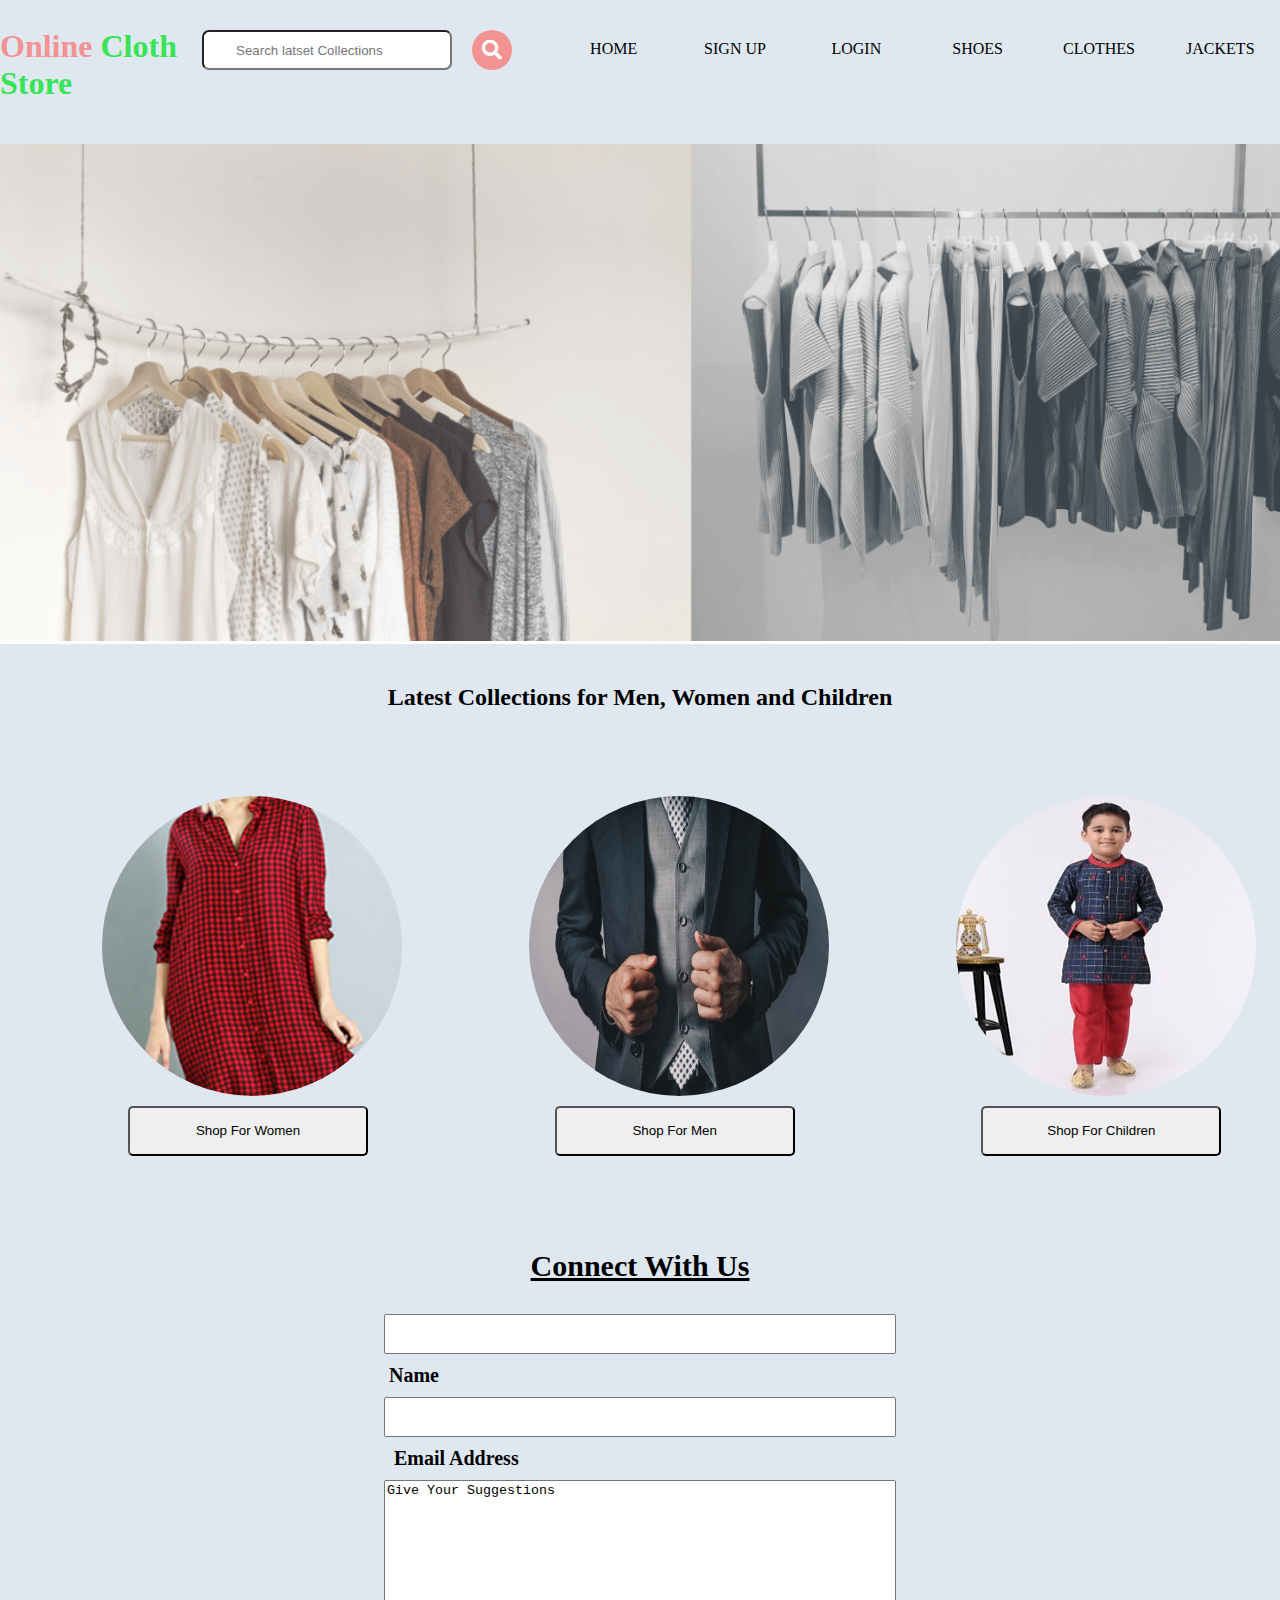
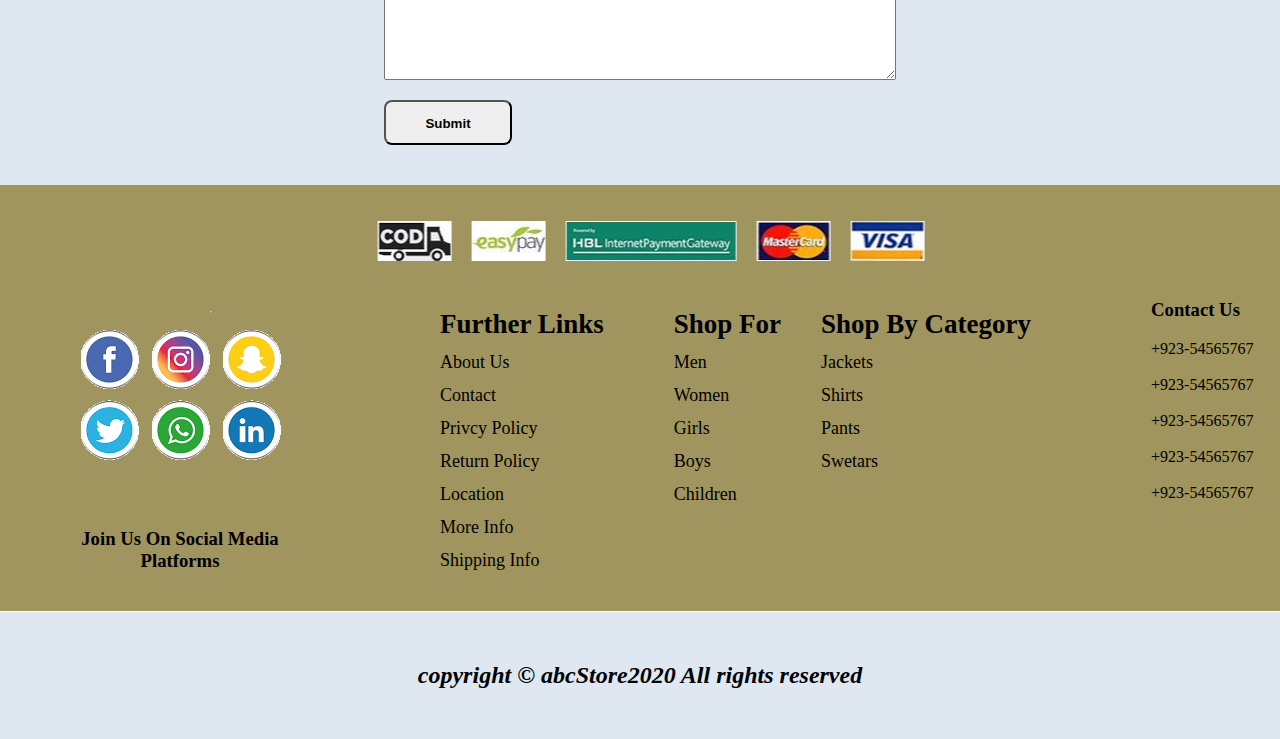
<file: index.html>
<!DOCTYPE html>
<html lang="en">

<head>
	<meta charset="UTF-8" />
	<meta name="viewport" content="width=device-width, initial-scale=1.0" />
	<title>Home</title>
	<link rel="stylesheet" href="./fontAwesome/css/all.css" />
	<link rel="stylesheet" type="text/css" href="home.css" />
</head>

<body>
	<header>
		<nav id="mainNav">
			<h1><span>Online </span>Cloth Store</h1>
			<div>
				<input type="text" placeholder="Search latset Collections" />
				<i class="fas fa-search"></i>
			</div>
			<ul>
				<li><a href="home.html" target="_self">HOME</a></li>
				<li><a href="signup.html" target="_blank">SIGN UP</a></li>
				<li><a href="login.html" target="_blank">LOGIN</a></li>
				<li><a href="#">SHOES</a></li>
				<li><a href="register.html" target="_blank">CLOTHES</a></li>
				<li><a href="#">JACKETS</a></li>
			</ul>
		</nav>
		<section id="bannerImages">
			<div>

			</div>
		</section>
	</header>

	<main>
		<section>
			<h2>Latest Collections for Men, Women and Children</h2>
			<div class="cont">
				<div class="items">
					<img src="images/women/category_3.png" alt="Women Clothes" />
					<a href="women.html"> <button>Shop For Women</button></a>
				</div>
				<div class="items">
					<img src="images/men/formen4.jpg" alt="Men Clothes" />
					<a href="men.html"><button>Shop For Men</button></a>
				</div>
				<div class="items">
					<img src="images/children/a3.jpg" alt="Children Clothes" />
					<a href="children.html"><button>Shop For Children</button></a>
				</div>
			</div>
		</section>

		<section>
			<div id="register">
				<h2>Connect With Us</h2>
				<div>
					<input type="text" name="Email" class="email"> &nbsp;Name
				</div>
				<div>
					<input type="text" name="Email" class="email"> &nbsp; Email Address
				</div>
				<div>
					<textarea name="suggest" id="suggestion">Give Your Suggestions</textarea>
				</div>
				<button type="submit" id="sub">Submit</button>
			</div>
		</section>
	</main>

	<footer>
		<section>
			<div class="payImages">
				<ul>
					<li><img src="images/pay-cod.jpg" /></li>
					<li><img src="images/pay-ez.jpg" /></li>
					<li><img src="images/pay-hbl.jpg" /></li>
					<li><img src="images/pay-mc.jpg" /></li>
					<li><img src="images/pay-visa.jpg" /></li>
				</ul>
			</div>
		</section>
		<div class="img">
			<a href="https://www.facebook.com/amjadkayani.kayani.7" target="_blank">
				<img src="images/logo.png" />
			</a>
			<h3>Join Us On Social Media Platforms</h3>
		</div>

		<div class="aboutcontainer">
			<div class="about" id="about1">
				<ul>
					<li>
						<h2 style="margin: 0">Further Links</h2>
					</li>
					<li><a href="about.html">About Us</a></li>
					<li>Contact</li>
					<li>Privcy Policy</li>
					<li>Return Policy</li>
					<li>Location</li>
					<li>More Info</li>
					<li>Shipping Info</li>
				</ul>
			</div>

			<div class="about" id="about2">
				<ul>
					<li>
						<h2 style="margin: 0">Shop For</h2>
					</li>
					<li><a href="men.html" target="_blank">Men</a></li>
					<li><a href="women.html" target="_blank"> Women</a></li>
					<li><a href="#">Girls</a></li>
					<li><a href="#">Boys</a></li>
					<li><a href="children.html" target="_blank"> Children</a></li>
				</ul>
			</div>

			<div class="about" id="about3">
				<ul>
					<li>
						<h2 style="margin: 0">Shop By Category</h2>
					</li>
					<li><a href="#">Jackets</a></li>
					<li><a href="#">Shirts</a></li>
					<li><a href="#">Pants</a></li>
					<li><a href="#">Swetars</a></li>
				</ul>
			</div>
		</div>
		<div class="contact">
			<ul>
				<li>
					<h3>Contact Us</h3>
				</li>
				<li> +923-54565767</li>
				<br>
				<li> +923-54565767</li>
				<br>
				<li> +923-54565767</li>
				<br>
				<li> +923-54565767</li>
				<br>
				<li> +923-54565767</li>
			</ul>
		</div>
	</footer>
	<section>
		<div class="end">
			<h2>copyright&nbsp;&copy&nbsp;abcStore2020 All rights reserved</h2>
		</div>
	</section>
	<script src="./app.js"></script>
	<script>
		const images = ["./backgrounds/banner2.png", "./backgrounds/childr.png", "./backgrounds/banner1.png"];

		const bannerArea = document.getElementById('bannerImages');
		var counter = 0;


		setInterval(() => {
			bannerArea.style.background = `url('${images[counter]}')`;
			bannerArea.style.backgroundSize = 'cover';

			if (counter < images.length - 1) {
				counter++;
			} else {
				counter = 0;
			}
		}, 6000);
	</script>
</body>

</html>
</file>
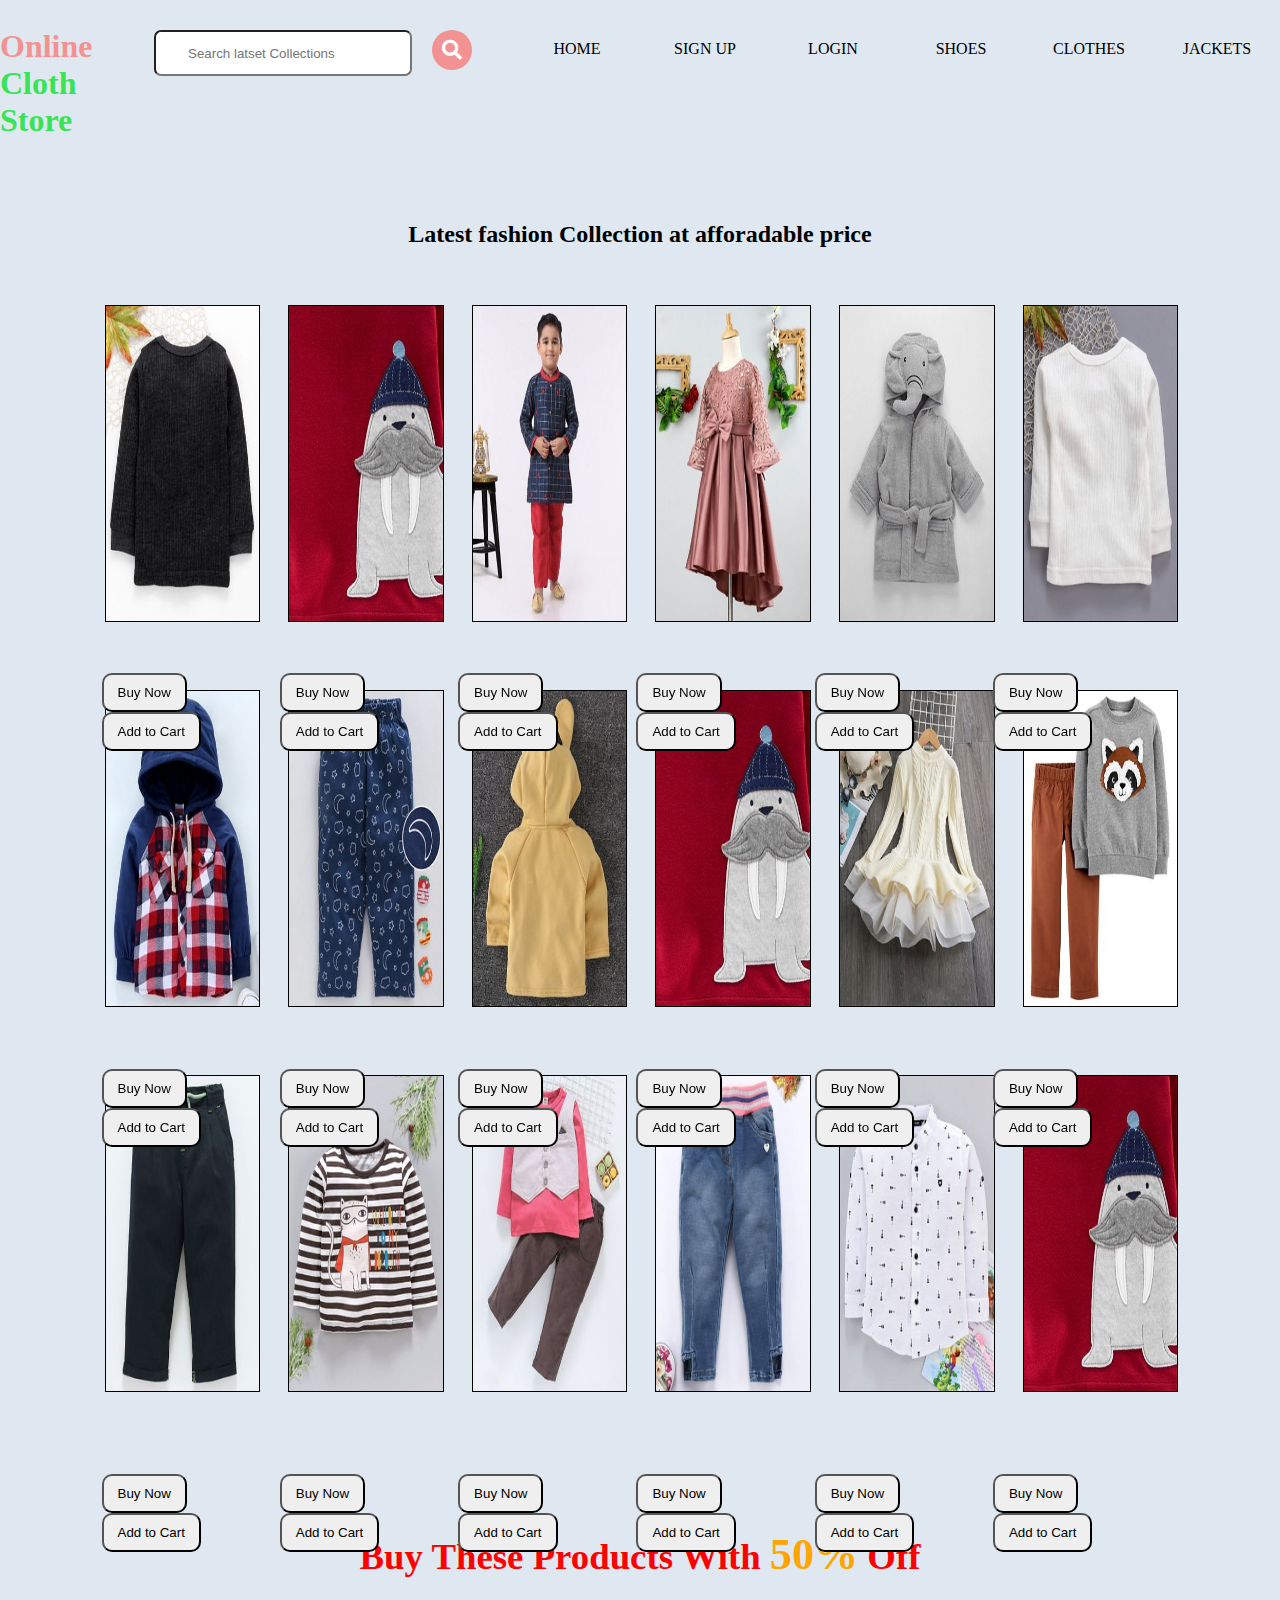
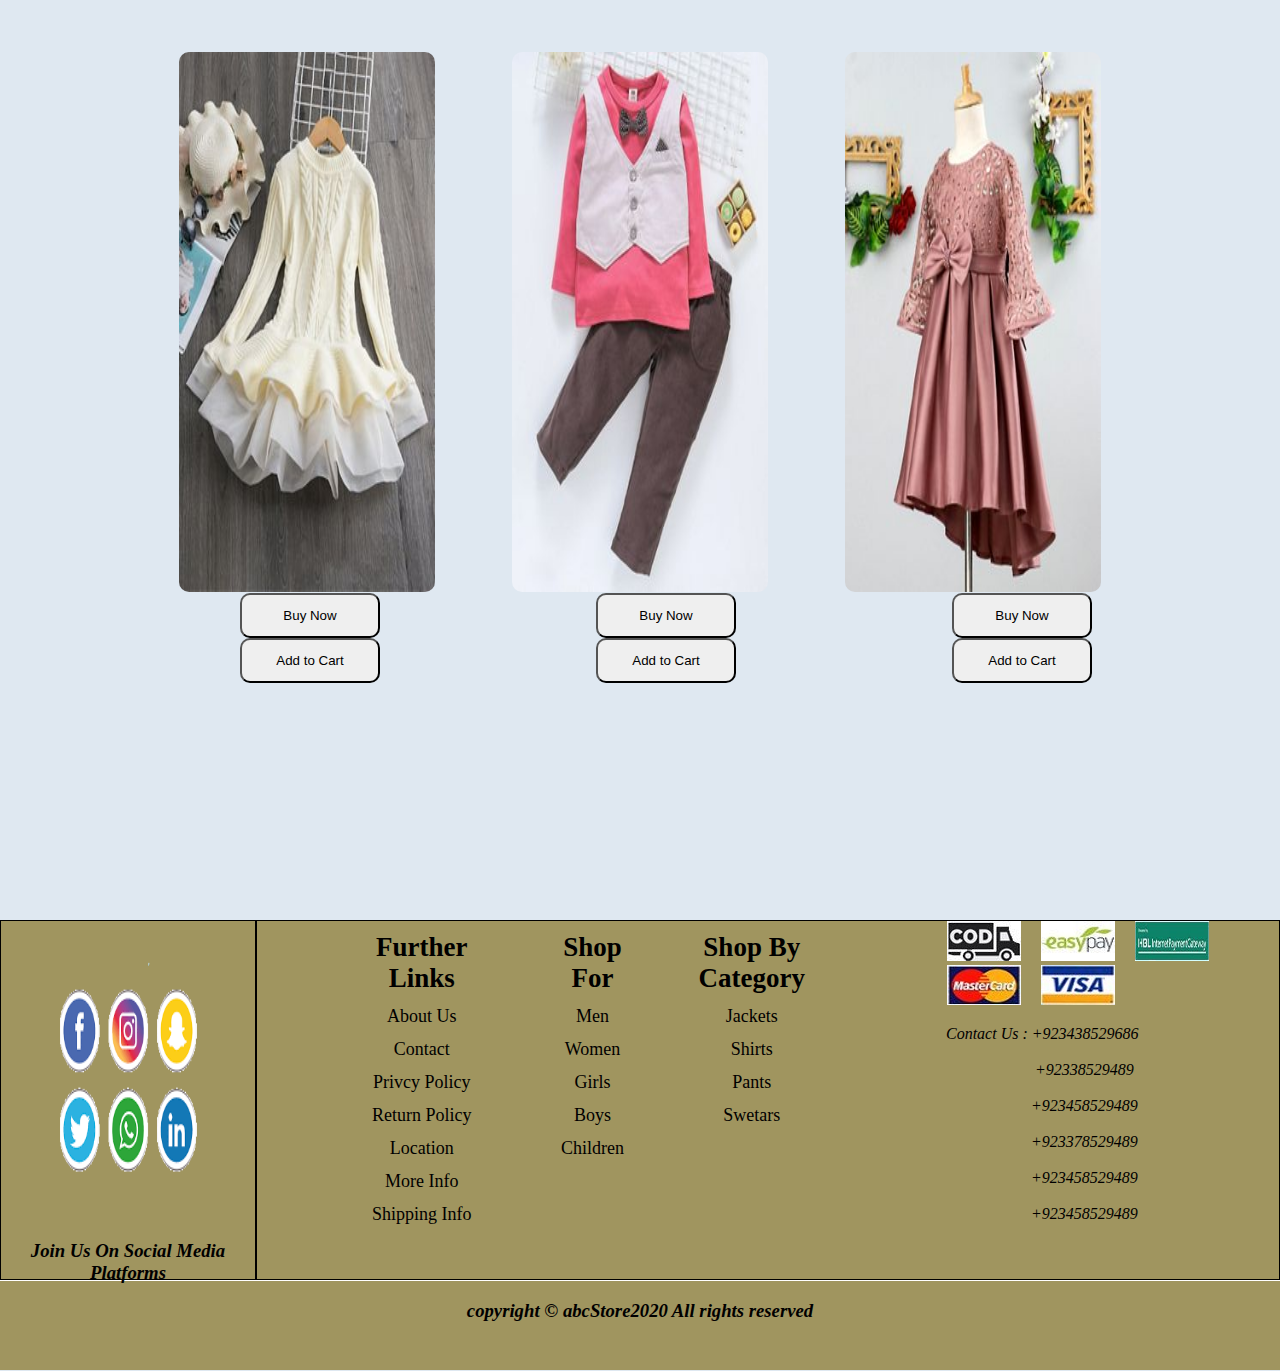
<file: children.html>
<!DOCTYPE html>
<html>

<head>
    <meta charset="UTF-8" />
	<meta name="viewport" content="width=device-width, initial-scale=1.0" />
    <title>Children</title>
    <link rel="stylesheet" href="./fontAwesome/css/all.css" />
    <link rel="stylesheet" type="text/css" href="flip.css" />
</head>

<body>
    <header>
        <nav id="mainNav">
            <h1><span>Online </span>Cloth Store</h1>
            <div>
                <input type="text" placeholder="Search latset Collections" />
                <i class="fas fa-search"></i>
            </div>
            <ul>
                <li><a href="index.html" target="_self">HOME</a></li>
                <li><a href="signup.html" target="_blank">SIGN UP</a></li>
                <li><a href="login.html" target="_blank">LOGIN</a></li>
                <li><a href="#">SHOES</a></li>
                <li><a href="register.html" target="_blank">CLOTHES</a></li>
                <li><a href="#">JACKETS</a></li>
            </ul>
        </nav>
    </header>
    <section id="txt">
        <h2>Latest fashion Collection at afforadable price</h2>
    </section>
    <main>
        <div class="container">
            <div class="image">
                <img src="images/children/a1.jpg" />
            </div>
            <div class="text">
                <center>
                    <h3>
                        Image 1
                    </h3>
                    <p> Lorem ipsum dolor sit amet, consectetur adipisicing elit, sed do eiusmod
                        tempor incididunt ut labore et dolore magna aliqua.</p>
                    <h3>(Pricing and Other Details)</h3>
                </center>
            </div>
        </div>
        <div class="container">
            <div class="image">
                <img src="images/children/a2.jpg" />
            </div>
            <div class="text">
                <center>
                    <h3>
                        Image 2
                    </h3>
                    <p> Lorem ipsum dolor sit amet, consectetur adipisicing elit, sed do eiusmod
                        tempor incididunt ut labore et dolore magna aliqua.</p>
                    <h3>(Pricing and Other Details)</h3>
                </center>
            </div>
        </div>
        <div class="container">
            <div class="image">
                <img src="images/children/a3.jpg" />
            </div>
            <div class="text">
                <center>
                    <h3>
                        Image 3
                    </h3>
                    <p> Lorem ipsum dolor sit amet, consectetur adipisicing elit, sed do eiusmod
                        tempor incididunt ut labore et dolore magna aliqua.</p>
                    <h3>(Pricing and Other Details)</h3>
                </center>
            </div>
        </div>
        <div class="container">
            <div class="image">
                <img src="images/children/a4.jpg" />
            </div>
            <div class="text">
                <center>
                    <h3>
                        Image 4
                    </h3>
                    <p> Lorem ipsum dolor sit amet, consectetur adipisicing elit, sed do eiusmod
                        tempor incididunt ut labore et dolore magna aliqua.</p>
                    <h3>(Pricing and Other Details)</h3>
                </center>
            </div>
        </div>
        <div class="container">
            <div class="image">
                <img src="images/children/a5.jpg" />
            </div>
            <div class="text">
                <center>
                    <h3>
                        Image 5
                    </h3>
                    <p> Lorem ipsum dolor sit amet, consectetur adipisicing elit, sed do eiusmod
                        tempor incididunt ut labore et dolore magna aliqua.</p>
                    <h3>(Pricing and Other Details)</h3>
                </center>
            </div>
        </div>
        <div class="container">
            <div class="image">
                <img src="images/children/a6.jpg" />
            </div>
            <div class="text">
                <center>
                    <h3>
                        Image 6
                    </h3>
                    <p> Lorem ipsum dolor sit amet, consectetur adipisicing elit, sed do eiusmod
                        tempor incididunt ut labore et dolore magna aliqua.</p>
                    <h3>(Pricing and Other Details)</h3>
                </center>
            </div>
        </div>
        <br>
        <div class="container">
            <div class="image">
                <img src="images/children/a7.jpg" />
            </div>
            <div class="text">
                <center>
                    <h3>
                        Image 7
                    </h3>
                    <p> Lorem ipsum dolor sit amet, consectetur adipisicing elit, sed do eiusmod
                        tempor incididunt ut labore et dolore magna aliqua.</p>
                    <h3>(Pricing and Other Details)</h3>
                </center>
            </div>
        </div>
        <div class="container">
            <div class="image">
                <img src="images/children/a8.jpg" />
            </div>
            <div class="text">
                <center>
                    <h3>
                        Image 8
                    </h3>
                    <p> Lorem ipsum dolor sit amet, consectetur adipisicing elit, sed do eiusmod
                        tempor incididunt ut labore et dolore magna aliqua.</p>
                    <h3>(Pricing and Other Details)</h3>
                </center>
            </div>
        </div>
        <div class="container">
            <div class="image">
                <img src="images/children/a9.jpg" />
            </div>
            <div class="text">
                <center>
                    <h3>
                        Image 9
                    </h3>
                    <p> Lorem ipsum dolor sit amet, consectetur adipisicing elit, sed do eiusmod
                        tempor incididunt ut labore et dolore magna aliqua.</p>
                    <h3>(Pricing and Other Details)</h3>
                </center>
            </div>
        </div>
        <div class="container">
            <div class="image">
                <img src="images/children/a2.jpg" />
            </div>
            <div class="text">
                <center>
                    <h3>
                        Image 10
                    </h3>
                    <p> Lorem ipsum dolor sit amet, consectetur adipisicing elit, sed do eiusmod
                        tempor incididunt ut labore et dolore magna aliqua.</p>
                    <h3>(Pricing and Other Details)</h3>
                </center>
            </div>
        </div>
        <div class="container">
            <div class="image">
                <img src="images/children/b1.jpg" />
            </div>
            <div class="text">
                <center>
                    <h3>
                        Image 11
                    </h3>
                    <p> Lorem ipsum dolor sit amet, consectetur adipisicing elit, sed do eiusmod
                        tempor incididunt ut labore et dolore magna aliqua.</p>
                    <h3>(Pricing and Other Details)</h3>
                </center>
            </div>
        </div>
        <div class="container">
            <div class="image">
                <img src="images/children/b2.jpg" />
            </div>
            <div class="text">
                <center>
                    <h3>
                        Image 12
                    </h3>
                    <p> Lorem ipsum dolor sit amet, consectetur adipisicing elit, sed do eiusmod
                        tempor incididunt ut labore et dolore magna aliqua.</p>
                    <h3>(Pricing and Other Details)</h3>
                </center>
            </div>
        </div>
        <div class="container">
            <div class="image">
                <img src="images/children/b3.jpg" />
            </div>
            <div class="text">
                <center>
                    <h3>
                        Image 13
                    </h3>
                    <p> Lorem ipsum dolor sit amet, consectetur adipisicing elit, sed do eiusmod
                        tempor incididunt ut labore et dolore magna aliqua.</p>
                    <h3>(Pricing and Other Details)</h3>
                </center>
            </div>
        </div>
        <div class="container">
            <div class="image">
                <img src="images/children/b4.jpg" />
            </div>
            <div class="text">
                <center>
                    <h3>
                        Image 14
                    </h3>
                    <p> Lorem ipsum dolor sit amet, consectetur adipisicing elit, sed do eiusmod
                        tempor incididunt ut labore et dolore magna aliqua.</p>
                    <h3>(Pricing and Other Details)</h3>
                </center>
            </div>
        </div>
        <div class="container">
            <div class="image">
                <img src="images/children/b5.jpg" />
            </div>
            <div class="text">
                <center>
                    <h3>
                        Image 15
                    </h3>
                    <p> Lorem ipsum dolor sit amet, consectetur adipisicing elit, sed do eiusmod
                        tempor incididunt ut labore et dolore magna aliqua.</p>
                    <h3>(Pricing and Other Details)</h3>
                </center>
            </div>
        </div>
        <br>
        <div class="container">
            <div class="image">
                <img src="images/children/b6.jpg" />
            </div>
            <div class="text">
                <center>
                    <h3>
                        Image 16
                    </h3>
                    <p> Lorem ipsum dolor sit amet, consectetur adipisicing elit, sed do eiusmod
                        tempor incididunt ut labore et dolore magna aliqua.</p>
                    <h3>(Pricing and Other Details)</h3>
                </center>
            </div>
        </div>
        <div class="container">
            <div class="image">
                <img src="images/children/b7.jpg" />
            </div>
            <div class="text">
                <center>
                    <h3>
                        Image 17
                    </h3>
                    <p> Lorem ipsum dolor sit amet, consectetur adipisicing elit, sed do eiusmod
                        tempor incididunt ut labore et dolore magna aliqua.</p>
                    <h3>(Pricing and Other Details)</h3>
                </center>
            </div>
        </div>
        <div class="container">
            <div class="image">
                <img src="images/children/a2.jpg" />
            </div>
            <div class="text">
                <center>
                    <h3>
                        Image 18
                    </h3>
                    <p> Lorem ipsum dolor sit amet, consectetur adipisicing elit, sed do eiusmod
                        tempor incididunt ut labore et dolore magna aliqua.</p>
                    <h3>(Pricing and Other Details)</h3>
                </center>
            </div>
        </div>
    </main>
    <div class="btnContainer1">
        <div class="btn">
            <button class="buy">Buy Now</button>
            <button class="add">Add to Cart</button>
        </div>
        <div class="btn">
            <button class="buy">Buy Now</button>
            <button class="add">Add to Cart</button>
        </div>
        <div class="btn">
            <button class="buy">Buy Now</button>
            <button class="add">Add to Cart</button>
        </div>
        <div class="btn">
            <button class="buy">Buy Now</button>
            <button class="add">Add to Cart</button>
        </div>
        <div class="btn">
            <button class="buy">Buy Now</button>
            <button class="add">Add to Cart</button>
        </div>
        <div class="btn">
            <button class="buy">Buy Now</button>
            <button class="add">Add to Cart</button>
        </div>
    </div>
    <div class="btnContainer2">
        <div class="btn">
            <button class="buy">Buy Now</button>
            <button class="add">Add to Cart</button>
        </div>
        <div class="btn">
            <button class="buy">Buy Now</button>
            <button class="add">Add to Cart</button>
        </div>
        <div class="btn">
            <button class="buy">Buy Now</button>
            <button class="add">Add to Cart</button>
        </div>
        <div class="btn">
            <button class="buy">Buy Now</button>
            <button class="add">Add to Cart</button>
        </div>
        <div class="btn">
            <button class="buy">Buy Now</button>
            <button class="add">Add to Cart</button>
        </div>
        <div class="btn">
            <button class="buy">Buy Now</button>
            <button class="add">Add to Cart</button>
        </div>
    </div>
    <div class="btnContainer3">
        <div class="btn">
            <button class="buy">Buy Now</button>
            <button class="add">Add to Cart</button>
        </div>
        <div class="btn">
            <button class="buy">Buy Now</button>
            <button class="add">Add to Cart</button>
        </div>
        <div class="btn">
            <button class="buy">Buy Now</button>
            <button class="add">Add to Cart</button>
        </div>
        <div class="btn">
            <button class="buy">Buy Now</button>
            <button class="add">Add to Cart</button>
        </div>
        <div class="btn">
            <button class="buy">Buy Now</button>
            <button class="add">Add to Cart</button>
        </div>
        <div class="btn">
            <button class="buy">Buy Now</button>
            <button class="add">Add to Cart</button>
        </div>
    </div>
    <section id="sale">
        <div class="saletext">
            <center>
                <h1 style="color: red; font-size: 2.3em; ">Buy These Products With <span
                        style="font-size: 1.2em; color: orange;    ">50%</span> Off</h1>
            </center>
        </div>
        <div class="imgcontainer">
            <div class="content">
                <img src="images/children/b1.jpg" alt="">
                <h2>Old Price Rs</h2>
                <br>
                <h2>New Price Rs</h2>
            </div>
            <div class="content">
                <img src="images/children/b5.jpg" alt="">
                <h2>Old Price Rs</h2>
                <br>
                <h2>New Price Rs</h2>
            </div>
            <div class="content">
                <img src="images/children/a4.jpg" alt="">
                <h2>Old Price Rs</h2>
                <br>
                <h2>New Price Rs</h2>

            </div>

        </div>
        <div class="btnContainer4">
            <div class="btn">
                <button class="buy">Buy Now</button>
                <button class="add">Add to Cart</button>
            </div>
            <div class="btn">
                <button class="buy">Buy Now</button>
                <button class="add">Add to Cart</button>
            </div>
            <div class="btn">
                <button class="buy">Buy Now</button>
                <button class="add">Add to Cart</button>
            </div>
        </div>
    </section>
    <footer>
        <div class="bottom">
            <div class="part_a">
                <ul>
                    <li><img src="images/pay-cod.jpg"></li>
                    <li><img src="images/pay-ez.jpg"></li>
                    <li><img src="images/pay-hbl.jpg"></li>
                    <li><img src="images/pay-mc.jpg"></li>
                    <li><img src="images/pay-visa.jpg"></li>
                </ul>
                <ul>
                    <li>
                        <p style="margin-left: 19px">
                            Contact Us : +923438529686 <br> <br> &nbsp; &nbsp; &nbsp; &nbsp; &nbsp; &nbsp;
                            &nbsp; &nbsp; &nbsp; &nbsp; &nbsp;+92338529489
                            <br> <br> &nbsp; &nbsp; &nbsp; &nbsp; &nbsp; &nbsp;
                            &nbsp; &nbsp; &nbsp; &nbsp; &nbsp;+923458529489
                            <br> <br> &nbsp; &nbsp; &nbsp; &nbsp; &nbsp; &nbsp;
                            &nbsp; &nbsp; &nbsp; &nbsp; &nbsp;+923378529489
                            <br> <br> &nbsp; &nbsp; &nbsp; &nbsp; &nbsp; &nbsp;
                            &nbsp; &nbsp; &nbsp; &nbsp; &nbsp;+923458529489
                            <br> <br> &nbsp; &nbsp; &nbsp; &nbsp; &nbsp; &nbsp;
                            &nbsp; &nbsp; &nbsp; &nbsp; &nbsp;+923458529489
                        </p>
                    </li>
                </ul>
            </div>
            <div class="aboutcontainer">
                <div class="about" id="about1">
                    <ul>
                        <li>
                            <h2 style="margin: 0;">Further Links</h2>
                        </li>
                        <li>About Us</li>
                        <li>Contact</li>
                        <li>Privcy Policy</li>
                        <li>Return Policy</li>
                        <li>Location</li>
                        <li>More Info</li>
                        <li>Shipping Info</li>
                    </ul>
                </div>
                <div class="about" id="about2">
                    <ul>
                        <li>
                            <h2 style="margin: 0;">Shop For</h2>
                        </li>
                        <li><a href="men.html" target="_blank">Men</a></li>
                        <li> <a href="women.html" target="_blank">
                                Women</a></li>
                        <li><a href="#">Girls</a></li>
                        <li><a href="#">Boys</a></li>
                        <li><a href="children.html" target="_self"> Children</a></li>
                    </ul>
                </div>
                <div class="about" id="about3">
                    <ul>
                        <li>
                            <h2 style="margin: 0;">Shop By Category</h2>
                        </li>
                        <li><a href="#">Jackets</a></li>
                        <li><a href="#">Shirts</a></li>
                        <li><a href="#">Pants</a></li>
                        <li><a href="#">Swetars</a></li>
                    </ul>
                </div>
            </div>
            <div class="part_b">
                <a href="https://www.facebook.com/amjadkayani.kayani.7" target="_blank">
                    <img src="images/logo.png"></a>
                <h3>Join Us On Social Media Platforms</h3>
            </div>
            <div class="end">
                <h3>copyright&nbsp;&copy&nbsp;abcStore2020 All rights reserved</h3>
            </div>
        </div>
    </footer>
    <script src="./app.js"></script>

</body>

</html>
</file>
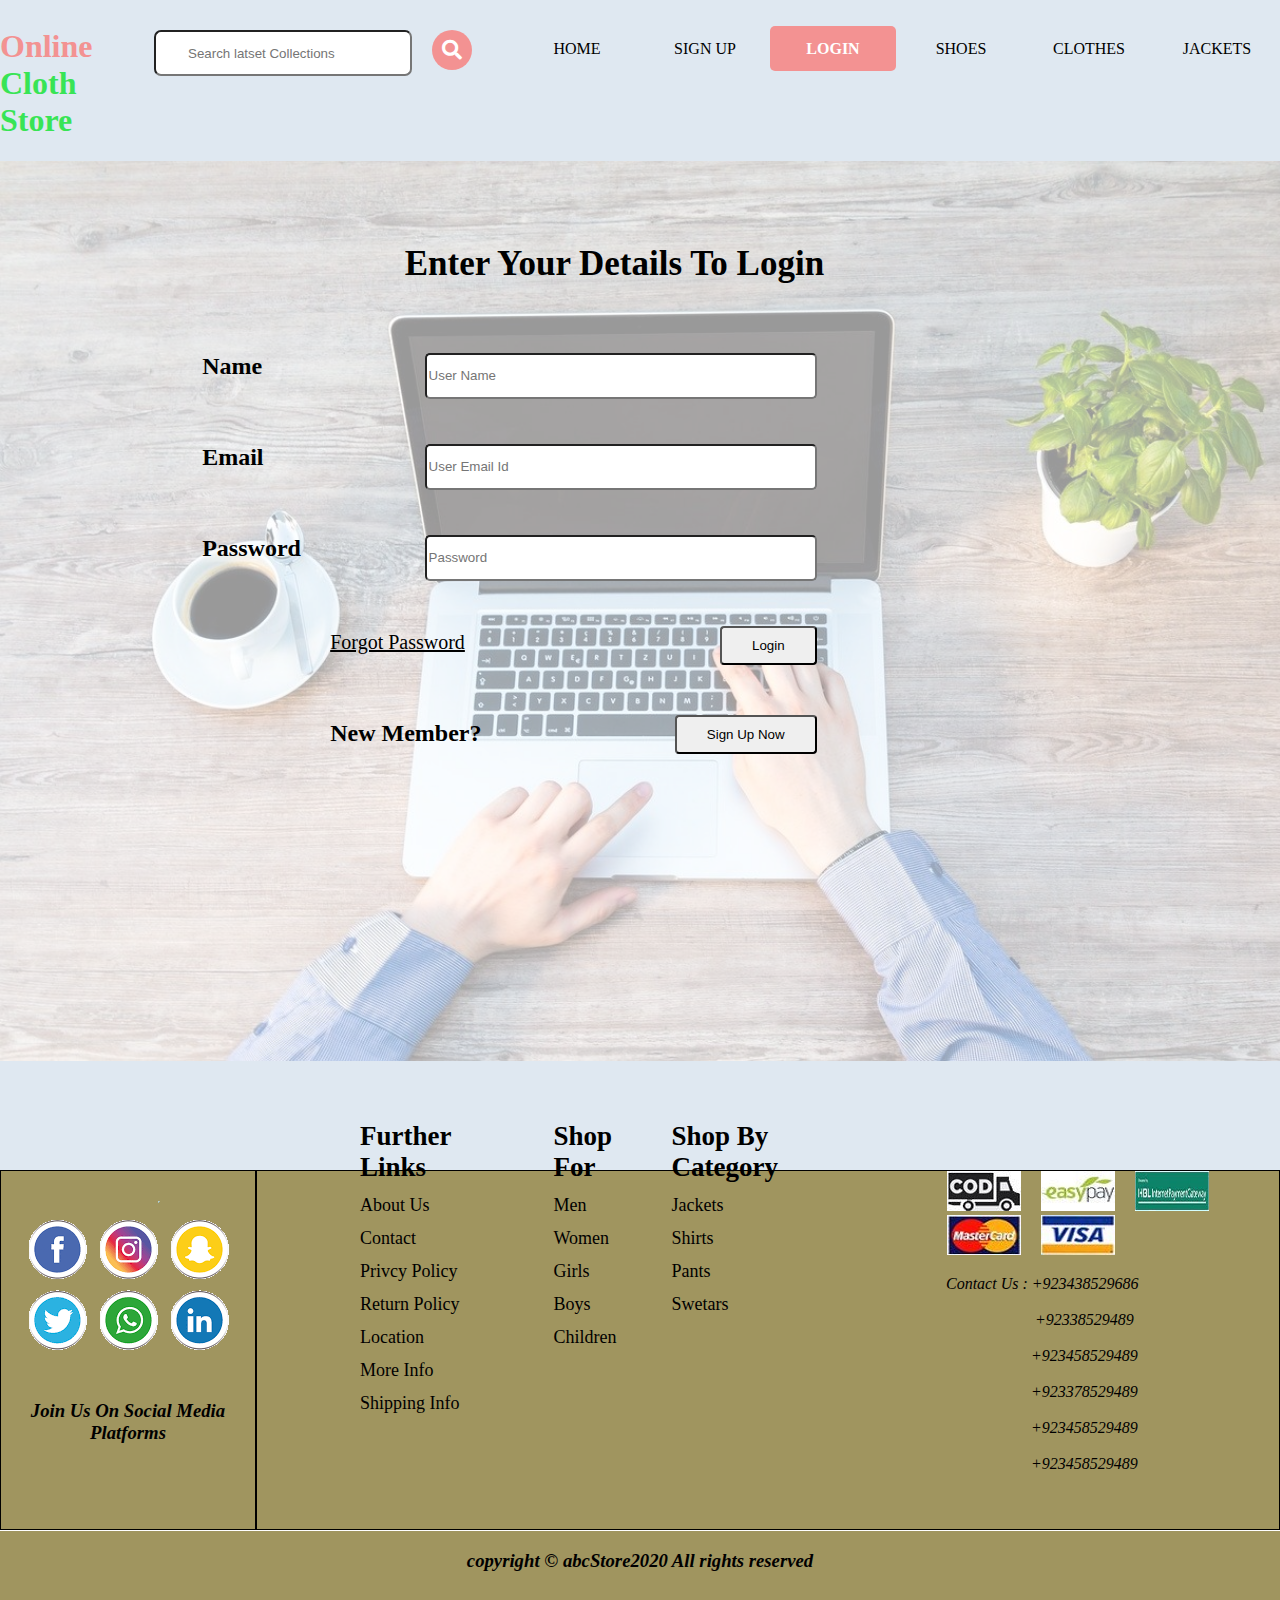
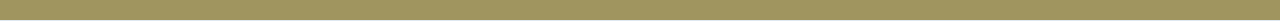
<file: login.html>
<!DOCTYPE html>
<html lang="en">
<head>
	<meta charset="UTF-8">
	<title>login</title>
	<link rel="stylesheet" href="./fontAwesome/css/all.css">

	<link rel="stylesheet" type="text/css" href="login.css">
</head>
<body>
	<body>
		<header>
			<nav id="mainNav">
				<h1><span>Online </span>Cloth Store</h1>
				<div>
					<input type="text" placeholder="Search latset Collections" />
					<i class="fas fa-search"></i>
				</div>
				<ul>
					<li><a href="index.html" target="_self">HOME</a></li>
					<li><a href="signup.html" target="_blank">SIGN UP</a></li>
					<li><a href="login.html" target="_self">LOGIN</a></li>
					<li><a href="#" target="_blank">SHOES</a></li>
					<li><a href="#" target="_blank">CLOTHES</a></li>
					<li><a href="#" target="_blank">JACKETS</a></li>
				</ul>
			</nav>
		</header>

	<main>
		<div class="container">
			<div>
			<h1 style="font-size: 35px;">Enter Your Details To Login</h1>
			<div>
				<h2>Name</h2>
			<input type="text" placeholder="User Name">
			
			</div>
			<div>
				<h2>Email</h2>
			<input type="text" placeholder="User Email Id">
				
			</div>
			<div>
				<h2>Password</h2>
			<input type="password" placeholder="Password">
			</div>
			<div>
			<a href="#">Forgot Password</a>
			<button type="sumbmit">
				Login
			</button>
		</div>
			<div class="newMember">
				<h2>New Member?</h2>
				<a href="signup.html" target="_blank">
				<button>Sign Up Now</button>
			</a>
			</div>
		</div>
		</div>
	</div>
	</main>

<footer>
			<div class="bottom">
				<div class="part_a">
					<ul>
						<li><img src="images/pay-cod.jpg"></li>
						<li><img src="images/pay-ez.jpg"></li>
						<li><img src="images/pay-hbl.jpg"></li>
						<li><img src="images/pay-mc.jpg"></li>
						<li><img src="images/pay-visa.jpg"></li>
					</ul>
					<ul>
						<li>
							<p style="margin-left: 19px">
								Contact Us : +923438529686 <br> <br> &nbsp;  &nbsp; &nbsp; &nbsp; &nbsp; &nbsp;
								&nbsp; &nbsp; &nbsp; &nbsp; &nbsp;+92338529489
								<br> <br> &nbsp;  &nbsp; &nbsp; &nbsp; &nbsp; &nbsp;
								&nbsp; &nbsp; &nbsp; &nbsp; &nbsp;+923458529489
								<br> <br> &nbsp;  &nbsp; &nbsp; &nbsp; &nbsp; &nbsp;
								&nbsp; &nbsp; &nbsp; &nbsp; &nbsp;+923378529489
								<br> <br> &nbsp;  &nbsp; &nbsp; &nbsp; &nbsp; &nbsp;
								&nbsp; &nbsp; &nbsp; &nbsp; &nbsp;+923458529489
								<br> <br> &nbsp;  &nbsp; &nbsp; &nbsp; &nbsp; &nbsp;
								&nbsp; &nbsp; &nbsp; &nbsp; &nbsp;+923458529489
							</p>
						</li>
					</ul>
				</div>
				<div class="part_b">
					<a href="https://www.facebook.com/amjadkayani.kayani.7" target="_blank">
					<img src="images/logo.png"></a>
					<h3>Join Us On Social Media Platforms</h3>
				</div>
				<div class="end">
					<h3>copyright&nbsp;&copy&nbsp;abcStore2020 All rights reserved</h3>
				</div>
			</div>
			<div class="aboutcontainer">
				<div class="about" id="about1">
					<ul><li><h2 style="margin: 0;">Further Links</h2></li>
					<li>About Us</li>
					<li>Contact</li>
					<li>Privcy Policy</li>
					<li>Return Policy</li>
					<li>Location</li>
					<li>More Info</li>
					<li>Shipping Info</li>
				</ul>
			</div>
			<div class="about" id="about2">
				<ul>
					
					
					<li><h2 style="margin: 0;">Shop For</h2></li>
					<li><a href="men.html" target="_blank">Men</a></li>
                        <li> <a href="women.html" target="_blank">
                        Women</a></li>
                        <li><a href="#">Girls</a></li>
                        <li><a href="#">Boys</a></li>
                        <li><a href="children.html" target="_blank"> Children</a></li>
				</ul>
			</div>
		<div class="about" id="about3">
				<ul>
					<li><h2 style="margin: 0;">Shop By Category</h2></li>
					<li><a href="#">Jackets</a></li>
					<li><a href="#">Shirts</a></li>
					<li><a href="#">Pants</a></li>
					<li><a href="#">Swetars</a></li>
				</ul>
			</div>
		</div>
		
	</footer>
<script src="./app.js"></script>
</body>
</html>
</file>
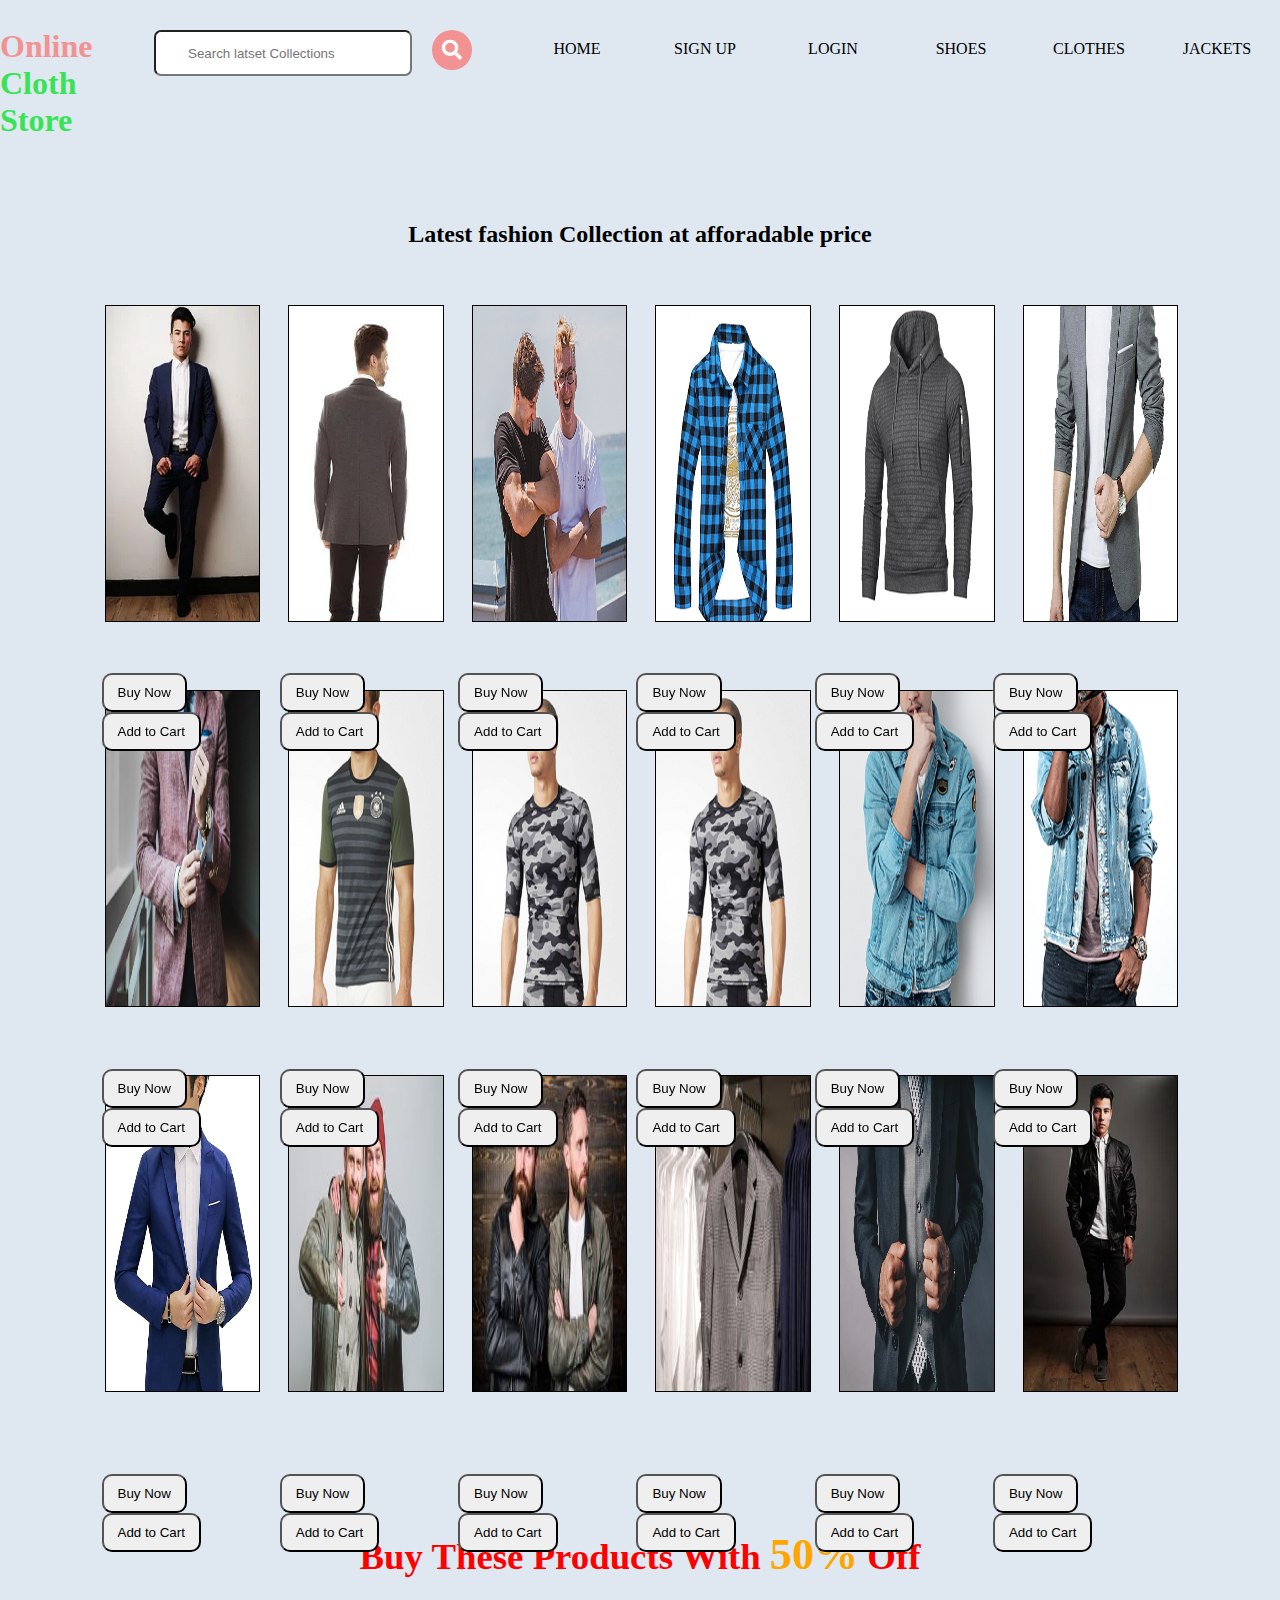
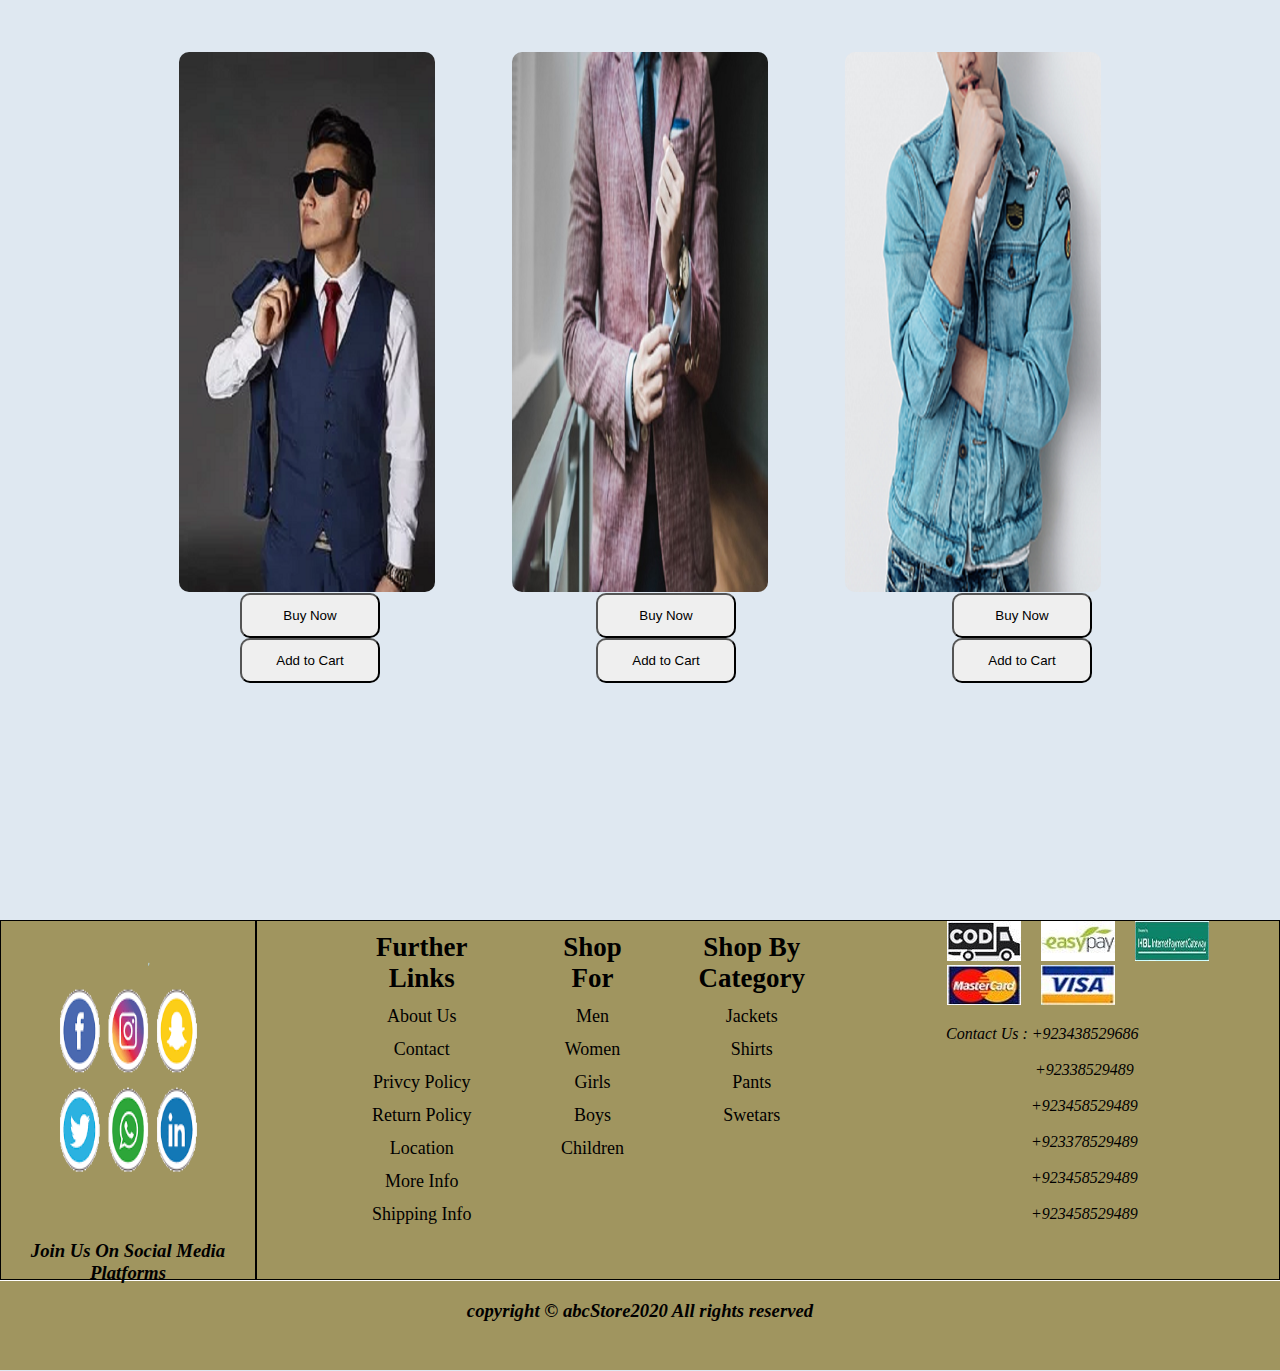
<file: men.html>
<!DOCTYPE html>
<html>
  <head>
    <meta charset="UTF-8" />
	  <meta name="viewport" content="width=device-width, initial-scale=1.0" />
    <title>men</title>
    <link rel="stylesheet" href="./fontAwesome/css/all.css" />
    <link rel="stylesheet" type="text/css" href="flip.css" />
  </head>
  <body>
    <header>
      <nav id="mainNav">
        <h1><span>Online </span>Cloth Store</h1>
        <div>
          <input type="text" placeholder="Search latset Collections" />
          <i class="fas fa-search"></i>
        </div>
        <ul>
          <li><a href="index.html" target="_self">HOME</a></li>
          <li><a href="signup.html" target="_blank">SIGN UP</a></li>
          <li><a href="login.html" target="_blank">LOGIN</a></li>
          <li><a href="#">SHOES</a></li>
          <li><a href="register.html" target="_blank">CLOTHES</a></li>
          <li><a href="#">JACKETS</a></li>
        </ul>
      </nav>
    </header>
    <section id="txt">
      <h2>Latest fashion Collection at afforadable price</h2>
    </section>
    <main>
      <div class="container">
        <div class="image">
          <img src="images/men/a1.png" />
        </div>
        <div class="text">
          <center>
            <h3>Image 1</h3>
            <p>
              Lorem ipsum dolor sit amet, consectetur adipisicing elit, sed do
              eiusmod tempor incididunt ut labore et dolore magna aliqua.
            </p>
            <h3>(Pricing and Other Details)</h3>
          </center>
        </div>
      </div>
      <div class="container">
        <div class="image">
          <img src="images/men/a2.png" />
        </div>
        <div class="text">
          <center>
            <h3>Image 2</h3>
            <p>
              Lorem ipsum dolor sit amet, consectetur adipisicing elit, sed do
              eiusmod tempor incididunt ut labore et dolore magna aliqua.
            </p>
            <h3>(Pricing and Other Details)</h3>
          </center>
        </div>
      </div>
      <div class="container">
        <div class="image">
          <img src="images/men/about_img_1.png" />
        </div>
        <div class="text">
          <center>
            <h3>Image 3</h3>
            <p>
              Lorem ipsum dolor sit amet, consectetur adipisicing elit, sed do
              eiusmod tempor incididunt ut labore et dolore magna aliqua.
            </p>
            <h3>(Pricing and Other Details)</h3>
          </center>
        </div>
      </div>
      <div class="container">
        <div class="image">
          <img src="images/men/arrivel_2.png" />
        </div>
        <div class="text">
          <center>
            <h3>Image 4</h3>
            <p>
              Lorem ipsum dolor sit amet, consectetur adipisicing elit, sed do
              eiusmod tempor incididunt ut labore et dolore magna aliqua.
            </p>
            <h3>(Pricing and Other Details)</h3>
          </center>
        </div>
      </div>
      <div class="container">
        <div class="image">
          <img src="images/men/arrivel_3.png" />
        </div>
        <div class="text">
          <center>
            <h3>Image 5</h3>
            <p>
              Lorem ipsum dolor sit amet, consectetur adipisicing elit, sed do
              eiusmod tempor incididunt ut labore et dolore magna aliqua.
            </p>
            <h3>(Pricing and Other Details)</h3>
          </center>
        </div>
      </div>
      <div class="container">
        <div class="image">
          <img src="images/men/arrivel_6.png" />
        </div>
        <div class="text">
          <center>
            <h3>Image 6</h3>
            <p>
              Lorem ipsum dolor sit amet, consectetur adipisicing elit, sed do
              eiusmod tempor incididunt ut labore et dolore magna aliqua.
            </p>
            <h3>(Pricing and Other Details)</h3>
          </center>
        </div>
      </div>
      <br />
      <div class="container">
        <div class="image">
          <img src="images/men/b1.jpg" />
        </div>
        <div class="text">
          <center>
            <h3>Image 7</h3>
            <p>
              Lorem ipsum dolor sit amet, consectetur adipisicing elit, sed do
              eiusmod tempor incididunt ut labore et dolore magna aliqua.
            </p>
            <h3>(Pricing and Other Details)</h3>
          </center>
        </div>
      </div>
      <div class="container">
        <div class="image">
          <img src="images/men/category_2.png" />
        </div>
        <div class="text">
          <center>
            <h3>Image 8</h3>
            <p>
              Lorem ipsum dolor sit amet, consectetur adipisicing elit, sed do
              eiusmod tempor incididunt ut labore et dolore magna aliqua.
            </p>
            <h3>(Pricing and Other Details)</h3>
          </center>
        </div>
      </div>
      <div class="container">
        <div class="image">
          <img src="images/men/category_6.png" />
        </div>
        <div class="text">
          <center>
            <h3>Image 9</h3>
            <p>
              Lorem ipsum dolor sit amet, consectetur adipisicing elit, sed do
              eiusmod tempor incididunt ut labore et dolore magna aliqua.
            </p>
            <h3>(Pricing and Other Details)</h3>
          </center>
        </div>
      </div>
      <div class="container">
        <div class="image">
          <img src="images/men/category_6.png" />
        </div>
        <div class="text">
          <center>
            <h3>Image 10</h3>
            <p>
              Lorem ipsum dolor sit amet, consectetur adipisicing elit, sed do
              eiusmod tempor incididunt ut labore et dolore magna aliqua.
            </p>
            <h3>(Pricing and Other Details)</h3>
          </center>
        </div>
      </div>
      <div class="container">
        <div class="image">
          <img src="images/men/category_8.png" />
        </div>
        <div class="text">
          <center>
            <h3>Image 11</h3>
            <p>
              Lorem ipsum dolor sit amet, consectetur adipisicing elit, sed do
              eiusmod tempor incididunt ut labore et dolore magna aliqua.
            </p>
            <h3>(Pricing and Other Details)</h3>
          </center>
        </div>
      </div>
      <div class="container">
        <div class="image">
          <img src="images/men/category_12.png" />
        </div>
        <div class="text">
          <center>
            <h3>Image 12</h3>
            <p>
              Lorem ipsum dolor sit amet, consectetur adipisicing elit, sed do
              eiusmod tempor incididunt ut labore et dolore magna aliqua.
            </p>
            <h3>(Pricing and Other Details)</h3>
          </center>
        </div>
      </div>
      <div class="container">
        <div class="image">
          <img src="images/men/feature_1.png" />
        </div>
        <div class="text">
          <center>
            <h3>Image 13</h3>
            <p>
              Lorem ipsum dolor sit amet, consectetur adipisicing elit, sed do
              eiusmod tempor incididunt ut labore et dolore magna aliqua.
            </p>
            <h3>(Pricing and Other Details)</h3>
          </center>
        </div>
      </div>
      <div class="container">
        <div class="image">
          <img src="images/men/formen1.jpg" />
        </div>
        <div class="text">
          <center>
            <h3>Image 14</h3>
            <p>
              Lorem ipsum dolor sit amet, consectetur adipisicing elit, sed do
              eiusmod tempor incididunt ut labore et dolore magna aliqua.
            </p>
            <h3>(Pricing and Other Details)</h3>
          </center>
        </div>
      </div>
      <div class="container">
        <div class="image">
          <img src="images/men/formen2.jpg" />
        </div>
        <div class="text">
          <center>
            <h3>Image 15</h3>
            <p>
              Lorem ipsum dolor sit amet, consectetur adipisicing elit, sed do
              eiusmod tempor incididunt ut labore et dolore magna aliqua.
            </p>
          </center>
          <h3>(Pricing and Other Details)</h3>
        </div>
      </div>
      <br />
      <div class="container">
        <div class="image">
          <img src="images/men/formen3.jpg" />
        </div>
        <div class="text">
          <center>
            <h3>Image 16</h3>
            <p>
              Lorem ipsum dolor sit amet, consectetur adipisicing elit, sed do
              eiusmod tempor incididunt ut labore et dolore magna aliqua.
            </p>
          </center>
        </div>
      </div>
      <div class="container">
        <div class="image">
          <img src="images/men/formen4.jpg" />
        </div>
        <div class="text">
          <center>
            <h3>Image 17</h3>
            <p>
              Lorem ipsum dolor sit amet, consectetur adipisicing elit, sed do
              eiusmod tempor incididunt ut labore et dolore magna aliqua.
            </p>
            <h3>(Pricing and Other Details)</h3>
          </center>
        </div>
      </div>
      <div class="container">
        <div class="image">
          <img src="images/men/img8.png" />
        </div>
        <div class="text">
          <center>
            <h3>Image 18</h3>
            <p>
              Lorem ipsum dolor sit amet, consectetur adipisicing elit, sed do
              eiusmod tempor incididunt ut labore et dolore magna aliqua.
            </p>
            <h3>(Pricing and Other Details)</h3>
          </center>
        </div>
      </div>
    </main>
    <div class="btnContainer1">
      <div class="btn">
        <button class="buy">Buy Now</button>
        <button class="add">Add to Cart</button>
      </div>
      <div class="btn">
        <button class="buy">Buy Now</button>
        <button class="add">Add to Cart</button>
      </div>
      <div class="btn">
        <button class="buy">Buy Now</button>
        <button class="add">Add to Cart</button>
      </div>
      <div class="btn">
        <button class="buy">Buy Now</button>
        <button class="add">Add to Cart</button>
      </div>
      <div class="btn">
        <button class="buy">Buy Now</button>
        <button class="add">Add to Cart</button>
      </div>
      <div class="btn">
        <button class="buy">Buy Now</button>
        <button class="add">Add to Cart</button>
      </div>
    </div>
    <div class="btnContainer2">
      <div class="btn">
        <button class="buy">Buy Now</button>
        <button class="add">Add to Cart</button>
      </div>
      <div class="btn">
        <button class="buy">Buy Now</button>
        <button class="add">Add to Cart</button>
      </div>
      <div class="btn">
        <button class="buy">Buy Now</button>
        <button class="add">Add to Cart</button>
      </div>
      <div class="btn">
        <button class="buy">Buy Now</button>
        <button class="add">Add to Cart</button>
      </div>
      <div class="btn">
        <button class="buy">Buy Now</button>
        <button class="add">Add to Cart</button>
      </div>
      <div class="btn">
        <button class="buy">Buy Now</button>
        <button class="add">Add to Cart</button>
      </div>
    </div>
    <div class="btnContainer3">
      <div class="btn">
        <button class="buy">Buy Now</button>
        <button class="add">Add to Cart</button>
      </div>
      <div class="btn">
        <button class="buy">Buy Now</button>
        <button class="add">Add to Cart</button>
      </div>
      <div class="btn">
        <button class="buy">Buy Now</button>
        <button class="add">Add to Cart</button>
      </div>
      <div class="btn">
        <button class="buy">Buy Now</button>
        <button class="add">Add to Cart</button>
      </div>
      <div class="btn">
        <button class="buy">Buy Now</button>
        <button class="add">Add to Cart</button>
      </div>
      <div class="btn">
        <button class="buy">Buy Now</button>
        <button class="add">Add to Cart</button>
      </div>
    </div>
    <section id="sale">
      <div class="saletext">
        <center>
          <h1 style="color: red; font-size: 2.3em">
            Buy These Products With
            <span style="font-size: 1.2em; color: orange">50%</span> Off
          </h1>
        </center>
      </div>
      <div class="imgcontainer">
        <div class="content">
          <img src="images/men/img9.png" alt="" />
          <h2>Old Price Rs</h2>
          <br />
          <h2>New Price Rs</h2>
        </div>
        <div class="content">
          <img src="images/men/b1.jpg" alt="" />
          <h2>Old Price Rs</h2>
          <br />
          <h2>New Price Rs</h2>
        </div>
        <div class="content">
          <img src="images/men/category_8.png" alt="" />
          <h2>Old Price Rs</h2>
          <br />
          <h2>New Price Rs</h2>
        </div>
      </div>
      <div class="btnContainer4">
        <div class="btn">
          <button class="buy">Buy Now</button>
          <button class="add">Add to Cart</button>
        </div>
        <div class="btn">
          <button class="buy">Buy Now</button>
          <button class="add">Add to Cart</button>
        </div>
        <div class="btn">
          <button class="buy">Buy Now</button>
          <button class="add">Add to Cart</button>
        </div>
      </div>
    </section>
    <footer>
      <div class="bottom">
        <div class="part_a">
          <ul>
            <li><img src="images/pay-cod.jpg" /></li>
            <li><img src="images/pay-ez.jpg" /></li>
            <li><img src="images/pay-hbl.jpg" /></li>
            <li><img src="images/pay-mc.jpg" /></li>
            <li><img src="images/pay-visa.jpg" /></li>
          </ul>
          <ul>
            <li>
              <p style="margin-left: 19px">
                Contact Us : +923438529686 <br />
                <br />
                &nbsp; &nbsp; &nbsp; &nbsp; &nbsp; &nbsp; &nbsp; &nbsp; &nbsp;
                &nbsp; &nbsp;+92338529489 <br />
                <br />
                &nbsp; &nbsp; &nbsp; &nbsp; &nbsp; &nbsp; &nbsp; &nbsp; &nbsp;
                &nbsp; &nbsp;+923458529489 <br />
                <br />
                &nbsp; &nbsp; &nbsp; &nbsp; &nbsp; &nbsp; &nbsp; &nbsp; &nbsp;
                &nbsp; &nbsp;+923378529489 <br />
                <br />
                &nbsp; &nbsp; &nbsp; &nbsp; &nbsp; &nbsp; &nbsp; &nbsp; &nbsp;
                &nbsp; &nbsp;+923458529489 <br />
                <br />
                &nbsp; &nbsp; &nbsp; &nbsp; &nbsp; &nbsp; &nbsp; &nbsp; &nbsp;
                &nbsp; &nbsp;+923458529489
              </p>
            </li>
          </ul>
        </div>
        <div class="aboutcontainer">
          <div class="about" id="about1">
            <ul>
              <li><h2 style="margin: 0">Further Links</h2></li>
              <li>About Us</li>
              <li>Contact</li>
              <li>Privcy Policy</li>
              <li>Return Policy</li>
              <li>Location</li>
              <li>More Info</li>
              <li>Shipping Info</li>
            </ul>
          </div>
          <div class="about" id="about2">
            <ul>
              <li><h2 style="margin: 0">Shop For</h2></li>
              <li><a href="men.html" target="_self">Men</a></li>
              <li><a href="women.html" target="_blank"> Women</a></li>
              <li><a href="#">Girls</a></li>
              <li><a href="#">Boys</a></li>
              <li><a href="children.html" target="_blank"> Children</a></li>
            </ul>
          </div>
          <div class="about" id="about3">
            <ul>
              <li><h2 style="margin: 0">Shop By Category</h2></li>
              <li><a href="#">Jackets</a></li>
              <li><a href="#">Shirts</a></li>
              <li><a href="#">Pants</a></li>
              <li><a href="#">Swetars</a></li>
            </ul>
          </div>
        </div>
        <div class="part_b">
          <a
            href="https://www.facebook.com/amjadkayani.kayani.7"
            target="_blank"
          >
            <img src="images/logo.png"
          /></a>
          <h3>Join Us On Social Media Platforms</h3>
        </div>
        <div class="end">
          <h3>copyright&nbsp;&copy&nbsp;abcStore2020 All rights reserved</h3>
        </div>
      </div>
    </footer>
    <script src="./app.js"></script>

  </body>
</html>
</file>
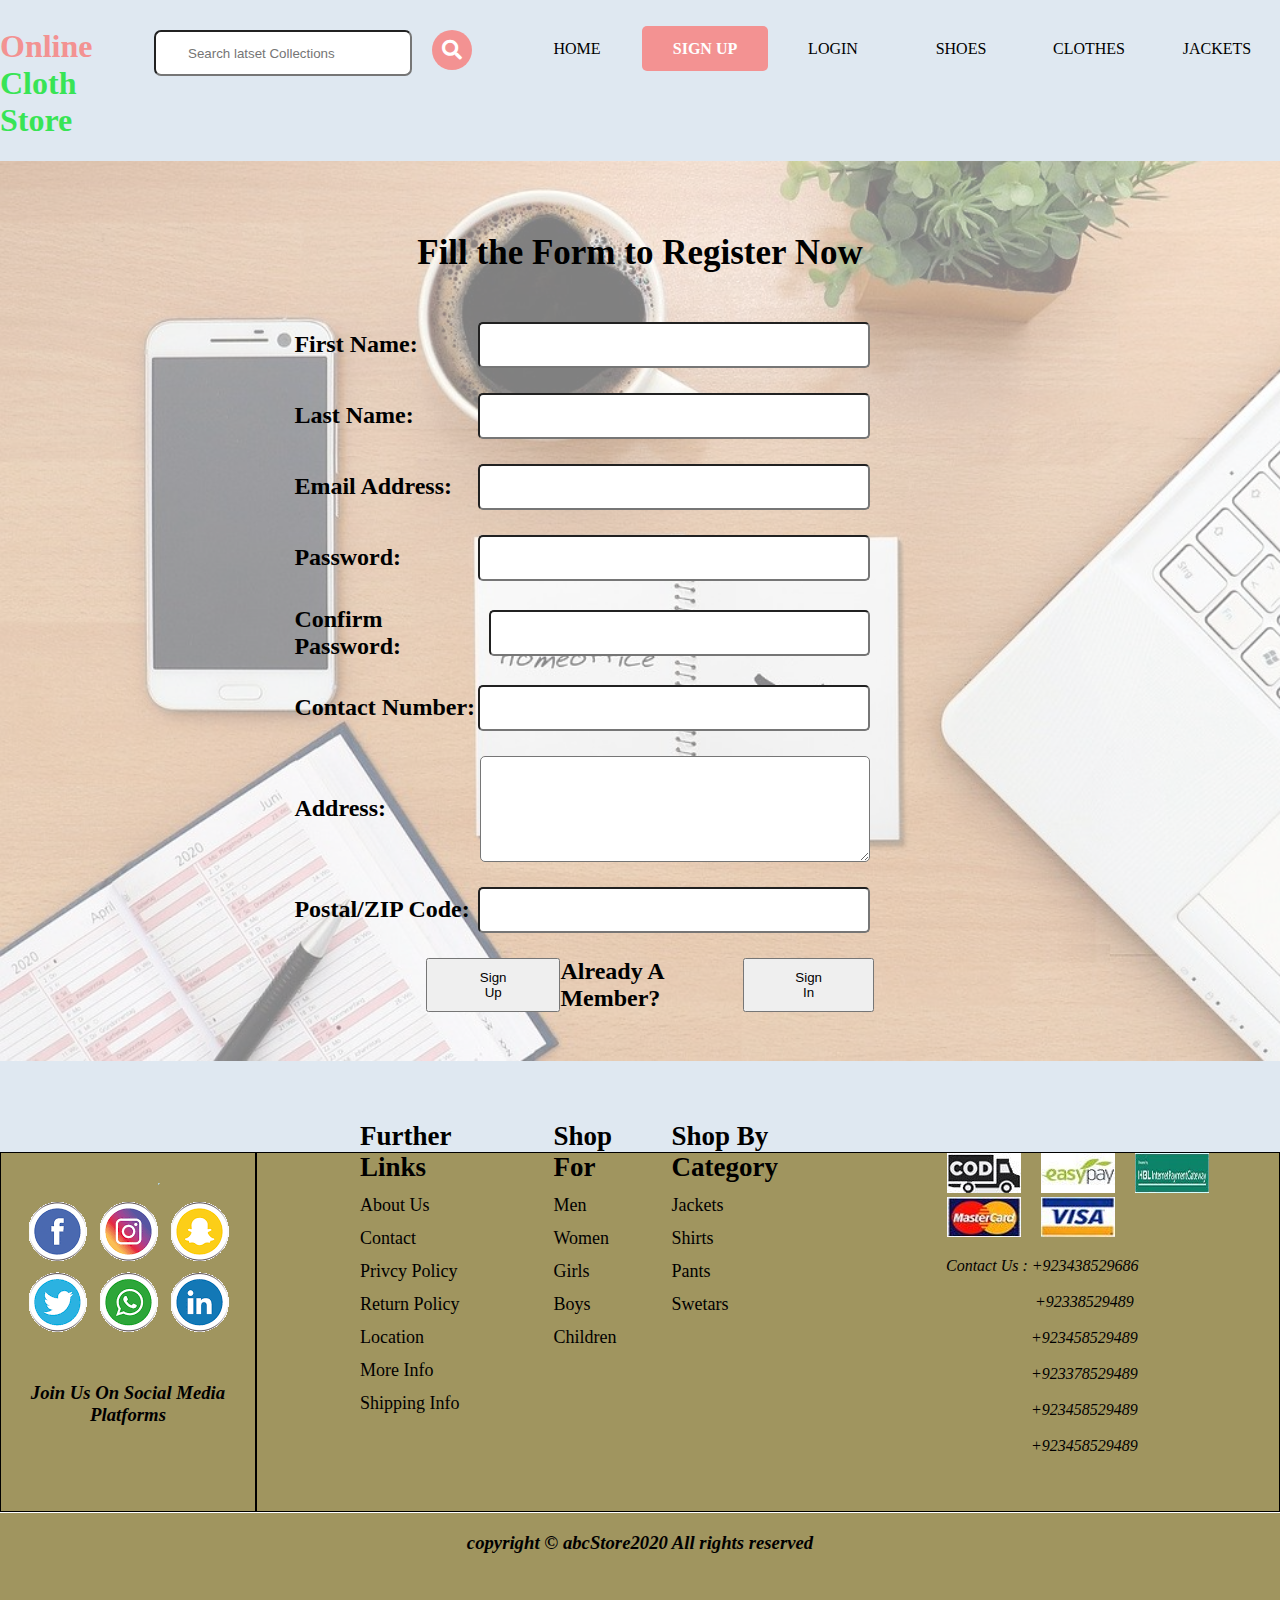
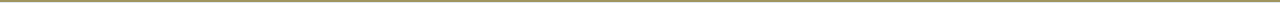
<file: signup.html>
<!DOCTYPE html>
<html lang="en">

<head>
	<meta charset="UTF-8">
	<title>signup</title>
	<link rel="stylesheet" href="./fontAwesome/css/all.css">
	<link rel="stylesheet" type="text/css" href="signup.css">
</head>

<body>

	<body>
		<header>
			<nav id="mainNav">
				<h1><span>Online </span>Cloth Store</h1>
				<div>
					<input type="text" placeholder="Search latset Collections" />
					<i class="fas fa-search"></i>
				</div>
				<ul>
					<li><a href="index.html" target="_blank">HOME</a></li>
					<li><a href="signup.html" target="_self">SIGN UP</a></li>
					<li><a href="login.html" target="_blank">LOGIN</a></li>
					<li><a href="#">SHOES</a></li>
					<li><a href="register.html" target="_blank">CLOTHES</a></li>
					<li><a href="#">JACKETS</a></li>
				</ul>
			</nav>
		</header>

		<main>
			<div class="container">
				<h1 style="font-size: 35px;">Fill the Form to Register Now</h1>
				<div>
					<h2>First Name:</h2>
					<input type="text">
				</div>
				<div>
					<h2>Last Name:</h2>
					<input type="text">
				</div>
				<div>
					<h2>Email Address:</h2>
					<input type="text">
				</div>
				<div>
					<h2>Password:</h2>
					<input type="password">
				</div>
				<div>
					<h2>Confirm Password:</h2>
					<input type="password">
				</div>
				<div>
					<h2>Contact Number:</h2>
					<input type="number">
				</div>
				<div>
					<h2>Address:</h2>
					<textarea>
			</textarea>
				</div>
				<div>
					<h2>Postal/ZIP Code:</h2>
					<input type="number">
				</div>
				<div class="alreadyMember">
					<button class="singUp">Sign Up</button>
					<div class="singIn">
						<h2>Already A Member?</h2>
						<a href="login.html" target="_blank">
							<button>Sign In</button></a>
					</div>
				</div>
			</div>

		</main>

		<footer>
			<div class="bottom">
				<div class="part_a">
					<ul>
						<li><img src="images/pay-cod.jpg"></li>
						<li><img src="images/pay-ez.jpg"></li>
						<li><img src="images/pay-hbl.jpg"></li>
						<li><img src="images/pay-mc.jpg"></li>
						<li><img src="images/pay-visa.jpg"></li>
					</ul>
					<ul>
						<li>
							<p style="margin-left: 19px">
								Contact Us : +923438529686 <br> <br> &nbsp; &nbsp; &nbsp; &nbsp; &nbsp; &nbsp;
								&nbsp; &nbsp; &nbsp; &nbsp; &nbsp;+92338529489
								<br> <br> &nbsp; &nbsp; &nbsp; &nbsp; &nbsp; &nbsp;
								&nbsp; &nbsp; &nbsp; &nbsp; &nbsp;+923458529489
								<br> <br> &nbsp; &nbsp; &nbsp; &nbsp; &nbsp; &nbsp;
								&nbsp; &nbsp; &nbsp; &nbsp; &nbsp;+923378529489
								<br> <br> &nbsp; &nbsp; &nbsp; &nbsp; &nbsp; &nbsp;
								&nbsp; &nbsp; &nbsp; &nbsp; &nbsp;+923458529489
								<br> <br> &nbsp; &nbsp; &nbsp; &nbsp; &nbsp; &nbsp;
								&nbsp; &nbsp; &nbsp; &nbsp; &nbsp;+923458529489
							</p>
						</li>
					</ul>
				</div>
				<div class="part_b">
					<a href="https://www.facebook.com/amjadkayani.kayani.7" target="_blank">
						<img src="images/logo.png"></a>
					<h3>Join Us On Social Media Platforms</h3>
				</div>
				<div class="end">
					<h3>copyright&nbsp;&copy&nbsp;abcStore2020 All rights reserved</h3>
				</div>
			</div>
			<div class="aboutcontainer">
				<div class="about" id="about1">
					<ul>
						<li>
							<h2 style="margin: 0;">Further Links</h2>
						</li>
						<li>About Us</li>
						<li>Contact</li>
						<li>Privcy Policy</li>
						<li>Return Policy</li>
						<li>Location</li>
						<li>More Info</li>
						<li>Shipping Info</li>
					</ul>
				</div>
				<div class="about" id="about2">
					<ul>
						<li>
							<h2 style="margin: 0;">Shop For</h2>
						</li>
						<li><a href="men.html" target="_blank">Men</a></li>
						<li> <a href="women.html" target="_blank">
								Women</a></li>
						<li><a href="#">Girls</a></li>
						<li><a href="#">Boys</a></li>
						<li><a href="children.html" target="_blank"> Children</a></li>
					</ul>
				</div>
				<div class="about" id="about3">
					<ul>
						<li>
							<h2 style="margin: 0;">Shop By Category</h2>
						</li>
						<li><a href="#">Jackets</a></li>
						<li><a href="#">Shirts</a></li>
						<li><a href="#">Pants</a></li>
						<li><a href="#">Swetars</a></li>
					</ul>
				</div>
			</div>

		</footer>
		<script src="./app.js"></script>
	</body>

</html>
</file>
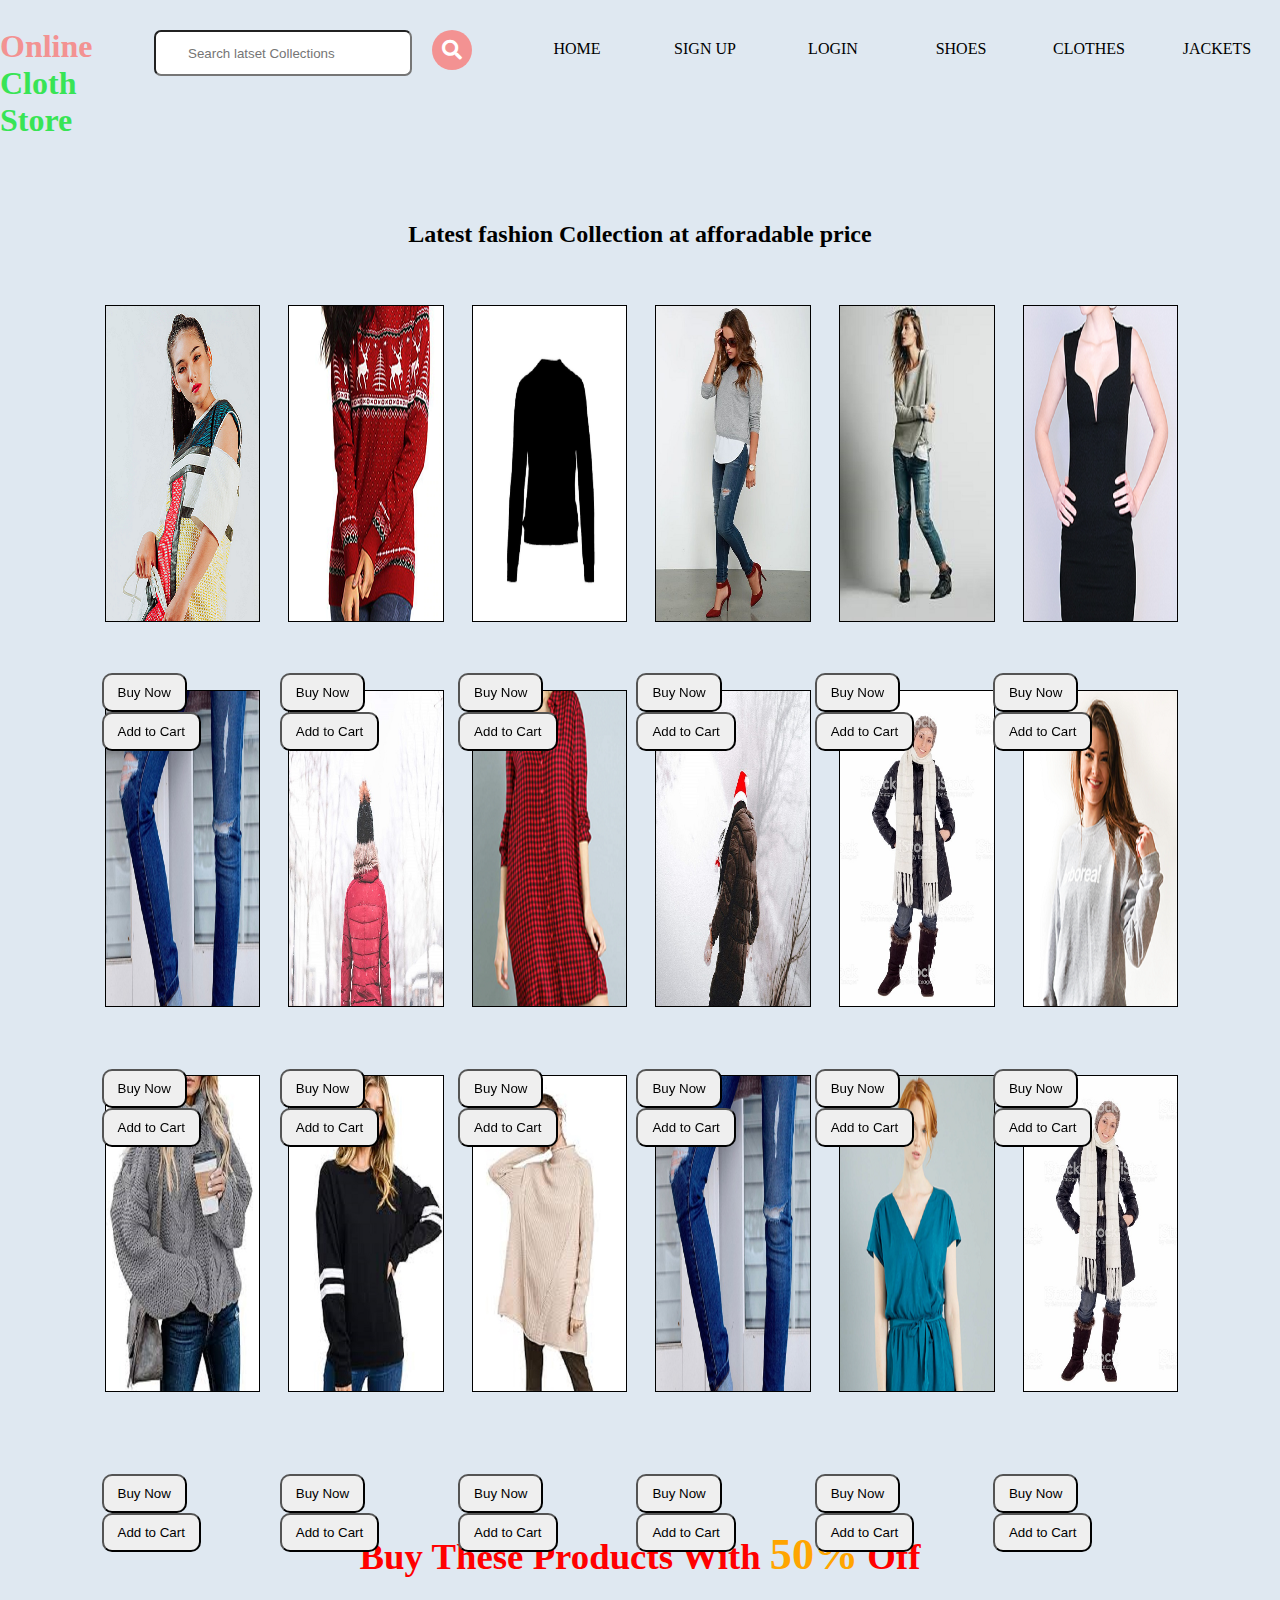
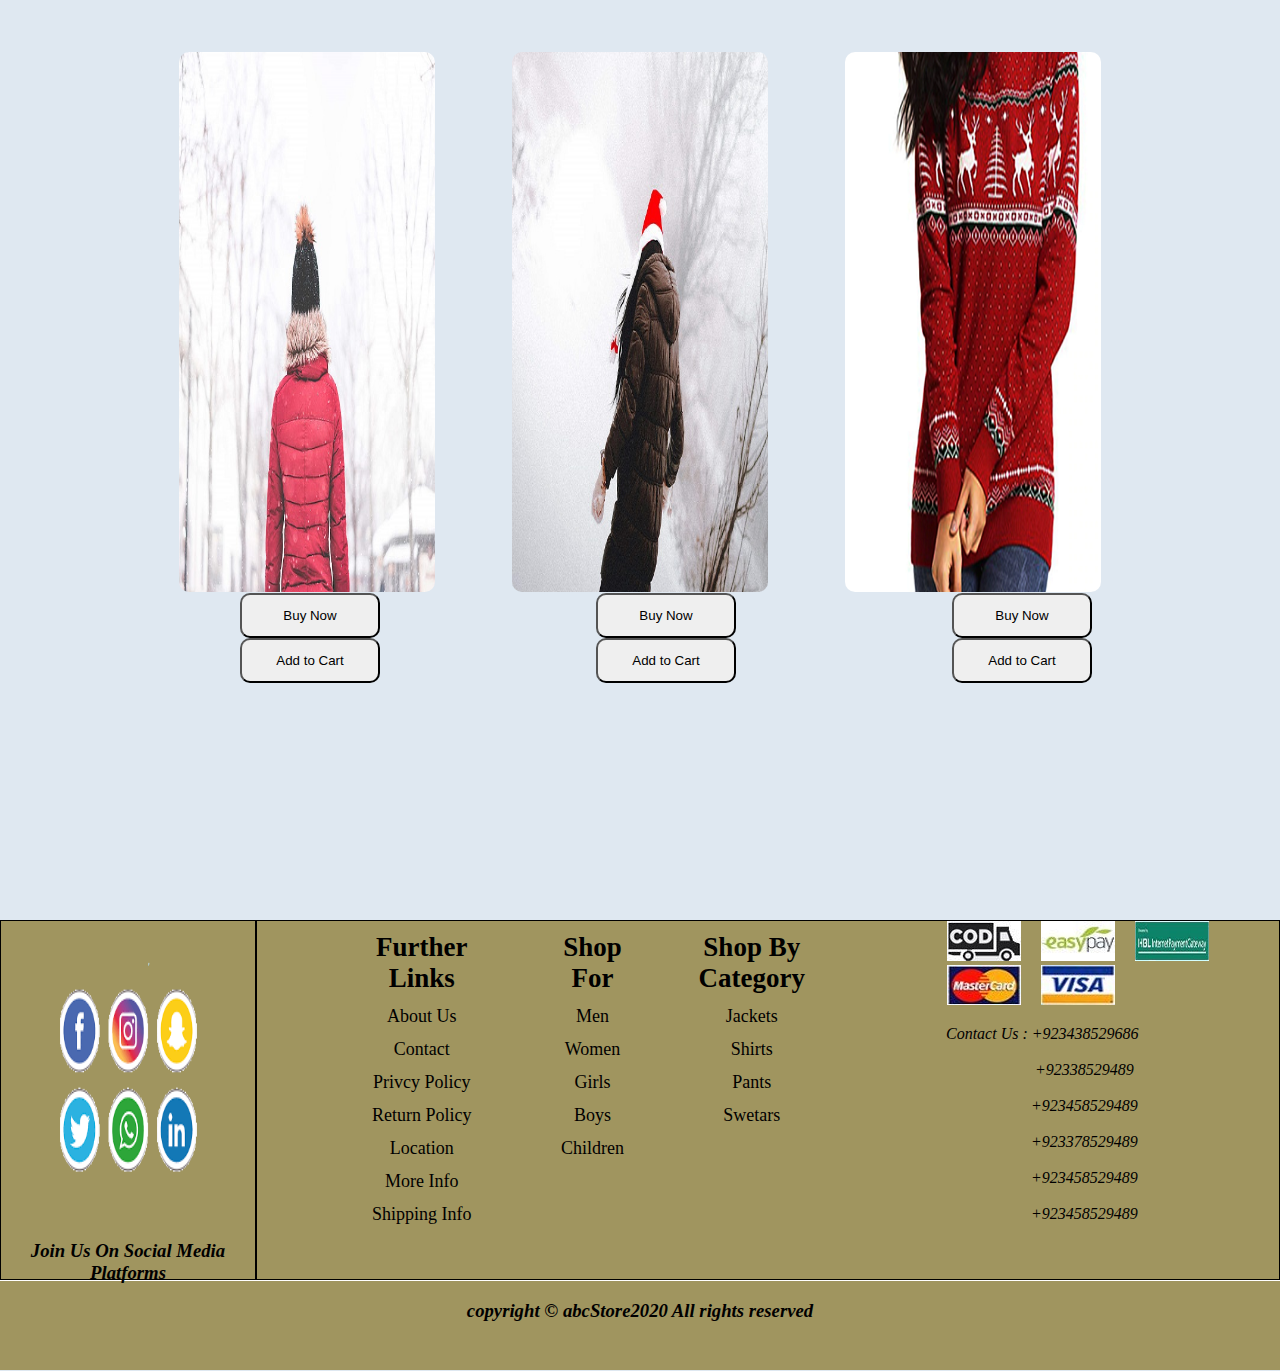
<file: women.html>
<!DOCTYPE html>
<html>

<head>
    <meta charset="UTF-8" />
	<meta name="viewport" content="width=device-width, initial-scale=1.0" />
    <title>women</title>
    <link rel="stylesheet" href="./fontAwesome/css/all.css" />
    <link rel="stylesheet" type="text/css" href="flip.css" />
</head>

<body>
    <header>
        <nav id="mainNav">
            <h1><span>Online </span>Cloth Store</h1>
            <div>
                <input type="text" placeholder="Search latset Collections" />
                <i class="fas fa-search"></i>
            </div>
            <ul>
                <li><a href="index.html" target="_self">HOME</a></li>
                <li><a href="signup.html" target="_blank">SIGN UP</a></li>
                <li><a href="login.html" target="_blank">LOGIN</a></li>
                <li><a href="#">SHOES</a></li>
                <li><a href="register.html" target="_blank">CLOTHES</a></li>
                <li><a href="#">JACKETS</a></li>
            </ul>
        </nav>
    </header>
    <section id="txt">
        <h2>Latest fashion Collection at afforadable price</h2>
    </section>
    <main>
        <div class="container">
            <div class="image">
                <img src="images/women/banner_img.png" />
            </div>
            <div class="text">
                <center>
                    <h3>
                        Image 1
                    </h3>
                    <p> Lorem ipsum dolor sit amet, consectetur adipisicing elit, sed do eiusmod
                        tempor incididunt ut labore et dolore magna aliqua.</p>
                    <h3>(Pricing and Other Details)</h3>
                </center>
            </div>
        </div>
        <div class="container">
            <div class="image">
                <img src="images/women/arrivel.png" />
            </div>
            <div class="text">
                <center>
                    <h3>
                        Image 2
                    </h3>
                    <p> Lorem ipsum dolor sit amet, consectetur adipisicing elit, sed do eiusmod
                        tempor incididunt ut labore et dolore magna aliqua.</p>
                    <h3>(Pricing and Other Details)</h3>
                </center>
            </div>
        </div>
        <div class="container">
            <div class="image">
                <img src="images/women/a3.png" />
            </div>
            <div class="text">
                <center>
                    <h3>
                        Image 3
                    </h3>
                    <p> Lorem ipsum dolor sit amet, consectetur adipisicing elit, sed do eiusmod
                        tempor incididunt ut labore et dolore magna aliqua.</p>
                    <h3>(Pricing and Other Details)</h3>
                </center>
            </div>
        </div>
        <div class="container">
            <div class="image">
                <img src="images/women/a4.jpg" />
            </div>
            <div class="text">
                <center>
                    <h3>
                        Image 4
                    </h3>
                    <p> Lorem ipsum dolor sit amet, consectetur adipisicing elit, sed do eiusmod
                        tempor incididunt ut labore et dolore magna aliqua.</p>
                    <h3>(Pricing and Other Details)</h3>
                </center>
            </div>
        </div>
        <div class="container">
            <div class="image">
                <img src="images/women/a5.jpg" />
            </div>
            <div class="text">
                <center>
                    <h3>
                        Image 5
                    </h3>
                    <p> Lorem ipsum dolor sit amet, consectetur adipisicing elit, sed do eiusmod
                        tempor incididunt ut labore et dolore magna aliqua.</p>
                    <h3>(Pricing and Other Details)</h3>
                </center>
            </div>
        </div>
        <div class="container">
            <div class="image">
                <img src="images/women/category_11.png" />
            </div>
            <div class="text">
                <center>
                    <h3>
                        Image 6
                    </h3>
                    <p> Lorem ipsum dolor sit amet, consectetur adipisicing elit, sed do eiusmod
                        tempor incididunt ut labore et dolore magna aliqua.</p>
                    <h3>(Pricing and Other Details)</h3>
                </center>
            </div>
        </div>
        <br>
        <div class="container">
            <div class="image">
                <img src="images/women/b2.jpg" />
            </div>
            <div class="text">
                <center>
                    <h3>
                        Image 7
                    </h3>
                    <p> Lorem ipsum dolor sit amet, consectetur adipisicing elit, sed do eiusmod
                        tempor incididunt ut labore et dolore magna aliqua.</p>
                    <h3>(Pricing and Other Details)</h3>
                </center>
            </div>
        </div>
        <div class="container">
            <div class="image">
                <img src="images/women/b4.jpg" />
            </div>
            <div class="text">
                <center>
                    <h3>
                        Image 8
                    </h3>
                    <p> Lorem ipsum dolor sit amet, consectetur adipisicing elit, sed do eiusmod
                        tempor incididunt ut labore et dolore magna aliqua.</p>
                    <h3>(Pricing and Other Details)</h3>
                </center>
            </div>
        </div>
        <div class="container">
            <div class="image">
                <img src="images/women/category_3.png" />
            </div>
            <div class="text">
                <center>
                    <h3>
                        Image 9
                    </h3>
                    <p> Lorem ipsum dolor sit amet, consectetur adipisicing elit, sed do eiusmod
                        tempor incididunt ut labore et dolore magna aliqua.</p>
                    <h3>(Pricing and Other Details)</h3>
                </center>
            </div>
        </div>
        <div class="container">
            <div class="image">
                <img src="images/women/b5.jpg" />
            </div>
            <div class="text">
                <center>
                    <h3>
                        Image 10
                    </h3>
                    <p> Lorem ipsum dolor sit amet, consectetur adipisicing elit, sed do eiusmod
                        tempor incididunt ut labore et dolore magna aliqua.</p>
                    <h3>(Pricing and Other Details)</h3>
                </center>
            </div>
        </div>
        <div class="container">
            <div class="image">
                <img src="images/women/b6.jpg" />
            </div>
            <div class="text">
                <center>
                    <h3>
                        Image 11
                    </h3>
                    <p> Lorem ipsum dolor sit amet, consectetur adipisicing elit, sed do eiusmod
                        tempor incididunt ut labore et dolore magna aliqua.</p>
                    <h3>(Pricing and Other Details)</h3>
                </center>
            </div>
        </div>
        <div class="container">
            <div class="image">
                <img src="images/women/category_5.png" />
            </div>
            <div class="text">
                <center>
                    <h3>
                        Image 12
                    </h3>
                    <p> Lorem ipsum dolor sit amet, consectetur adipisicing elit, sed do eiusmod
                        tempor incididunt ut labore et dolore magna aliqua.</p>
                    <h3>(Pricing and Other Details)</h3>
                </center>
            </div>
        </div>
        <div class="container">
            <div class="image">
                <img src="images/women/b7.jpg" />
            </div>
            <div class="text">
                <center>
                    <h3>
                        Image 13
                    </h3>
                    <p> Lorem ipsum dolor sit amet, consectetur adipisicing elit, sed do eiusmod
                        tempor incididunt ut labore et dolore magna aliqua.</p>
                    <h3>(Pricing and Other Details)</h3>
                </center>
            </div>
        </div>
        <div class="container">
            <div class="image">
                <img src="images/women/b8.jpg" />
            </div>
            <div class="text">
                <center>
                    <h3>
                        Image 14
                    </h3>
                    <p> Lorem ipsum dolor sit amet, consectetur adipisicing elit, sed do eiusmod
                        tempor incididunt ut labore et dolore magna aliqua.</p>
                    <h3>(Pricing and Other Details)</h3>
                </center>
            </div>
        </div>
        <div class="container">
            <div class="image">
                <img src="images/women/b9.jpg" />
            </div>
            <div class="text">
                <center>
                    <h3>
                        Image 15
                    </h3>
                    <p> Lorem ipsum dolor sit amet, consectetur adipisicing elit, sed do eiusmod
                        tempor incididunt ut labore et dolore magna aliqua.</p>
                    <h3>(Pricing and Other Details)</h3>
                </center>
            </div>
        </div>
        <br>
        <div class="container">
            <div class="image">
                <img src="images/women/b2.jpg" />
            </div>
            <div class="text">
                <center>
                    <h3>
                        Image 16
                    </h3>
                    <p> Lorem ipsum dolor sit amet, consectetur adipisicing elit, sed do eiusmod
                        tempor incididunt ut labore et dolore magna aliqua.</p>
                    <h3>(Pricing and Other Details)</h3>
                </center>
            </div>
        </div>
        <div class="container">
            <div class="image">
                <img src="images/women/category_7.png" />
            </div>
            <div class="text">
                <center>
                    <h3>
                        Image 17
                    </h3>
                    <p> Lorem ipsum dolor sit amet, consectetur adipisicing elit, sed do eiusmod
                        tempor incididunt ut labore et dolore magna aliqua.</p>
                    <h3>(Pricing and Other Details)</h3>
                </center>
            </div>
        </div>
        <div class="container">
            <div class="image">
                <img src="images/women/b6.jpg" />
            </div>
            <div class="text">
                <center>
                    <h3>
                        Image 18
                    </h3>
                    <p> Lorem ipsum dolor sit amet, consectetur adipisicing elit, sed do eiusmod
                        tempor incididunt ut labore et dolore magna aliqua.</p>
                    <h3>(Pricing and Other Details)</h3>
                </center>
            </div>
        </div>
    </main>
    <div class="btnContainer1">
        <div class="btn">
            <button class="buy">Buy Now</button>
            <button class="add">Add to Cart</button>
        </div>
        <div class="btn">
            <button class="buy">Buy Now</button>
            <button class="add">Add to Cart</button>
        </div>
        <div class="btn">
            <button class="buy">Buy Now</button>
            <button class="add">Add to Cart</button>
        </div>
        <div class="btn">
            <button class="buy">Buy Now</button>
            <button class="add">Add to Cart</button>
        </div>
        <div class="btn">
            <button class="buy">Buy Now</button>
            <button class="add">Add to Cart</button>
        </div>
        <div class="btn">
            <button class="buy">Buy Now</button>
            <button class="add">Add to Cart</button>
        </div>
    </div>
    <div class="btnContainer2">
        <div class="btn">
            <button class="buy">Buy Now</button>
            <button class="add">Add to Cart</button>
        </div>
        <div class="btn">
            <button class="buy">Buy Now</button>
            <button class="add">Add to Cart</button>
        </div>
        <div class="btn">
            <button class="buy">Buy Now</button>
            <button class="add">Add to Cart</button>
        </div>
        <div class="btn">
            <button class="buy">Buy Now</button>
            <button class="add">Add to Cart</button>
        </div>
        <div class="btn">
            <button class="buy">Buy Now</button>
            <button class="add">Add to Cart</button>
        </div>
        <div class="btn">
            <button class="buy">Buy Now</button>
            <button class="add">Add to Cart</button>
        </div>
    </div>
    <div class="btnContainer3">
        <div class="btn">
            <button class="buy">Buy Now</button>
            <button class="add">Add to Cart</button>
        </div>
        <div class="btn">
            <button class="buy">Buy Now</button>
            <button class="add">Add to Cart</button>
        </div>
        <div class="btn">
            <button class="buy">Buy Now</button>
            <button class="add">Add to Cart</button>
        </div>
        <div class="btn">
            <button class="buy">Buy Now</button>
            <button class="add">Add to Cart</button>
        </div>
        <div class="btn">
            <button class="buy">Buy Now</button>
            <button class="add">Add to Cart</button>
        </div>
        <div class="btn">
            <button class="buy">Buy Now</button>
            <button class="add">Add to Cart</button>
        </div>
    </div>
    <section id="sale">
        <div class="saletext">
            <center>
                <h1 style="color: red; font-size: 2.3em; ">Buy These Products With <span
                        style="font-size: 1.2em; color: orange;    ">50%</span> Off</h1>
            </center>
        </div>
        <div class="imgcontainer">
            <div class="content">
                <img src="images/women/b4.jpg" alt="">
                <h2>Old Price Rs</h2>
                <br>
                <h2>New Price Rs</h2>
            </div>
            <div class="content">
                <img src="images/women/b5.jpg" alt="">
                <h2>Old Price Rs</h2>
                <br>
                <h2>New Price Rs</h2>
            </div>
            <div class="content">
                <img src="images/women/arrivel.png" alt="">
                <h2>Old Price Rs</h2>
                <br>
                <h2>New Price Rs</h2>

            </div>

        </div>
        <div class="btnContainer4">
            <div class="btn">
                <button class="buy">Buy Now</button>
                <button class="add">Add to Cart</button>
            </div>
            <div class="btn">
                <button class="buy">Buy Now</button>
                <button class="add">Add to Cart</button>
            </div>
            <div class="btn">
                <button class="buy">Buy Now</button>
                <button class="add">Add to Cart</button>
            </div>
        </div>
    </section>
    <footer>
        <div class="bottom">
            <div class="part_a">
                <ul>
                    <li><img src="images/pay-cod.jpg"></li>
                    <li><img src="images/pay-ez.jpg"></li>
                    <li><img src="images/pay-hbl.jpg"></li>
                    <li><img src="images/pay-mc.jpg"></li>
                    <li><img src="images/pay-visa.jpg"></li>
                </ul>
                <ul>
                    <li>
                        <p style="margin-left: 19px">
                            Contact Us : +923438529686 <br> <br> &nbsp; &nbsp; &nbsp; &nbsp; &nbsp; &nbsp;
                            &nbsp; &nbsp; &nbsp; &nbsp; &nbsp;+92338529489
                            <br> <br> &nbsp; &nbsp; &nbsp; &nbsp; &nbsp; &nbsp;
                            &nbsp; &nbsp; &nbsp; &nbsp; &nbsp;+923458529489
                            <br> <br> &nbsp; &nbsp; &nbsp; &nbsp; &nbsp; &nbsp;
                            &nbsp; &nbsp; &nbsp; &nbsp; &nbsp;+923378529489
                            <br> <br> &nbsp; &nbsp; &nbsp; &nbsp; &nbsp; &nbsp;
                            &nbsp; &nbsp; &nbsp; &nbsp; &nbsp;+923458529489
                            <br> <br> &nbsp; &nbsp; &nbsp; &nbsp; &nbsp; &nbsp;
                            &nbsp; &nbsp; &nbsp; &nbsp; &nbsp;+923458529489
                        </p>
                    </li>
                </ul>
            </div>
            <div class="aboutcontainer">
                <div class="about" id="about1">
                    <ul>
                        <li>
                            <h2 style="margin: 0;">Further Links</h2>
                        </li>
                        <li>About Us</li>
                        <li>Contact</li>
                        <li>Privcy Policy</li>
                        <li>Return Policy</li>
                        <li>Location</li>
                        <li>More Info</li>
                        <li>Shipping Info</li>
                    </ul>
                </div>
                <div class="about" id="about2">
                    <ul>
                        <li>
                            <h2 style="margin: 0;">Shop For</h2>
                        </li>
                        <li><a href="men.html" target="_blank">Men</a></li>
                        <li> <a href="women.html" target="_self">
                                Women</a></li>
                        <li><a href="#">Girls</a></li>
                        <li><a href="#">Boys</a></li>
                        <li><a href="children.html" target="_blank"> Children</a></li>
                    </ul>
                </div>
                <div class="about" id="about3">
                    <ul>
                        <li>
                            <h2 style="margin: 0;">Shop By Category</h2>
                        </li>
                        <li><a href="#">Jackets</a></li>
                        <li><a href="#">Shirts</a></li>
                        <li><a href="#">Pants</a></li>
                        <li><a href="#">Swetars</a></li>
                    </ul>
                </div>
            </div>
            <div class="part_b">
                <a href="https://www.facebook.com/amjadkayani.kayani.7" target="_blank">
                    <img src="images/logo.png"></a>
                <h3>Join Us On Social Media Platforms</h3>
            </div>
            <div class="end">
                <h3>copyright&nbsp;&copy&nbsp;abcStore2020 All rights reserved</h3>
            </div>
        </div>
    </footer>
    <script src="./app.js"></script>

</body>

</html>
</file>
<file: home.css>
*{
    box-sizing: border-box;
}
body, html{
    width:100vw;
    margin:0px;    
}
body{
    overflow-x: hidden;
    overflow-y: scroll;
    background-color: #dfe8f1;
}

a {
    color:black;
    text-decoration: none;
}


li {
    list-style-type: none;
}

/*...................TOP STICKY NAVIGATION BAR..........*/
#mainNav{
    display: flex;
    flex-flow: row;
    justify-content: space-evenly;
    min-height: 100px;
}

#mainNav h1{
    padding-top:7px;
    font-size: 2em;
    color: #38e455;
}

#mainNav span{
    color: rgb(243, 146, 146);
}

#mainNav div {
    margin-top: 30px;
    display: flex;
}
#mainNav div input{
    width: 250px;
    max-height: 40px ;
    margin-right: 20px;
    border-radius: 7px;
}
#mainNav div input::placeholder{
    padding-left: 30px;
}
#mainNav div i{
    display: inline-block;
    width: 40px;
    height: 40px;
    text-align: center;
    line-height: 40px;
    background-color: rgb(243, 146, 146);
    font-size: 20px;
    border-radius: 50%;
    color: white;
}


#mainNav>ul{   
    max-width:60%;
    display:flex;
    flex-direction: row;
    padding-top: 10px;
}

#mainNav>ul>li {
    text-align: center;
    list-style-type: none;
    flex:1;
    margin-left: 2px;
    font:16px bold;
    width: 130px;
    height: 45px;
    line-height:45px;
    position: relative;
}
#mainNav>ul>li.active{
    border-radius: 5px;
    background-color: rgb(243, 146, 146);
    font-weight: bold;
}
#mainNav>ul>li.active a{
    color: white;
}

#mainNav ul li a::after {
    content:' ';
    position: absolute;
    bottom: 5px;
    left: 25%;
    display: inline-block;
    width: 50%;
    height: 3px;
    background-color: rgb(243, 146, 146);
    transform-origin: left;
    transition: transform 0.5s ease;
    transform: scaleX(0);
}
#mainNav ul li:hover ::after{
    transform: scale(1);
}

/* ..................Banner Images are................. */
section#bannerImages{
    margin-top: 20px;
    min-height: 500px;
    width: 100%;
    background: url('./backgrounds/banner1.png') no-repeat center ;
    background-size: cover;
    animation: changeBg 6s infinite linear ;
    -webkit-animation: changeBg 6s infinite linear;
    -moz-animation: changeBg 6s infinite linear;
    -o-animation: changeBg 6s infinite linear;

    /* animation: name duration timing-function delay iteration-count direction fill-mode; */
}

section#bannerImages>div{
    width: 100%;
    min-height: 500px;
    background:rgba(255, 255, 255, 0.2);   
}

@keyframes changeBg{
    from{
        opacity: 1;
    }
    to{
        opacity: 0;
    }
}
@-webkit-keyframes changeBg{
    form{
        opacity: 1;
    }
    to {
        opacity: 0;
    }
}
/* ...............MAIN AREA........... */



main h2{
    text-align: center;
    padding:20px 0;
}
div.cont{
	width: 100vw;
	display: flex;
	flex-flow: row;
    padding: 5vh 0;
}
div.items{
	flex:1;
	display: flex;
	align-content: space-around;
	flex-flow: column;
}
.items>img {
	width:300px;
	height: 300px;
	border-radius: 50%;
	margin-left: 8vw;
}
.items button {
	width: 240px;
	height: 50px;
	margin-left: 10vw;
	margin-top: 10px;
    border-radius: 5px;
}
button:hover {
	cursor:pointer;
}

main section:nth-child(2){
    width: 100%;
    margin-bottom: 40px;
}

div#register{
    width: 40%;
    margin: 0 auto;
    display: flex;
    flex-flow: column;
    font-size: 20px;
    font-weight: bold;
    color: black;
}

div#register h2 {
    text-align: center;
    margin-top: 27px;
    margin-bottom: 0;
    text-decoration: underline;
    line-height: 1.2em;
}
.email, #suggestion{
    height: 40px;
    width: 100%;
    margin: 10px 0;
}
#suggestion{
    height: 200px;
}

button#sub {
    width:10vw;
    height: 30px;
    font-weight: bold;
    margin-top: 5px;
    padding-top: 14px;
    padding-bottom: 27px;
    cursor: pointer;
    border-radius: 8px;
}
button#sub:hover{
    background-color: rgb(243, 146, 146);
    color: white;   
}

/* .................FOOTER AREA........ */

footer {
    width: 100%;
    background-color: #a0955f;
    display: flex;
    flex-wrap: wrap;
    padding: 20px;
}
footer section {
    min-width: 100%;
}

footer section ul{
    display: flex;
    flex-flow: row;
    width: 60%;
    transform: translateX(40%);
}
footer section ul li {
    margin-left: 20px;
}

footer .img{
    max-width: 300px;
    padding-left: 20px;
    text-align: center;
}

.aboutcontainer{
    display: flex;
    max-width: 60%;
    margin: 0 80px;
}
#about2{
    margin-left: 30px;
}
.aboutcontainer ul li {
    padding-top: 12px;
    font: 18px bold;
}
.aboutcontainer a:hover {
    text-decoration: underline;
    cursor: pointer;
}

div.contact ul{
    list-style-type: none;
}
.end {
    width: 100%;
    border-top: 1px solid white;
    text-align: center;
    padding:30px 0;
    font-style: italic;
}
</file>
<file: flip.css>
body, html{
  
    height:100vh;
    width:100vw;
    margin:0px;    
}
body{
    overflow-x: hidden;
    overflow-y: scroll;
    background-color: #dfe8f1;
}


/*...................TOP STICKY NAVIGATION BAR..........*/


#mainNav{
    display: flex;
    flex-flow: row;
    justify-content: space-evenly;
    min-height: 100px;
}

#mainNav h1{
    padding-top:7px;
    font-size: 2em;
    color: #38e455;
}

#mainNav span{
    color: rgb(243, 146, 146);
}

#mainNav div {
    margin-top: 30px;
    display: flex;
}
#mainNav div input{
    width: 250px;
    max-height: 40px ;
    margin-right: 20px;
    border-radius: 7px;
}
#mainNav div input::placeholder{
    padding-left: 30px;
}
#mainNav div i{
    display: inline-block;
    width: 40px;
    height: 40px;
    text-align: center;
    line-height: 40px;
    background-color: rgb(243, 146, 146);
    font-size: 20px;
    border-radius: 50%;
    color: white;
}


#mainNav>ul{   
    max-width:60%;
    display:flex;
    flex-direction: row;
    padding-top: 10px;
}

#mainNav>ul>li {
    text-align: center;
    list-style-type: none;
    flex:1;
    margin-left: 2px;
    font:16px bold;
    width: 130px;
    height: 45px;
    line-height:45px;
    position: relative;
}
#mainNav>ul>li.active{
    border-radius: 5px;
    background-color: rgb(243, 146, 146);
    font-weight: bold;
}
#mainNav>ul>li.active a{
    color: white;
}

#mainNav ul li a::after {
    content:' ';
    position: absolute;
    bottom: 5px;
    left: 25%;
    display: inline-block;
    width: 50%;
    height: 3px;
    background-color: rgb(243, 146, 146);
    transform-origin: left;
    transition: transform 0.5s ease;
    transform: scaleX(0);
}
#mainNav ul li:hover ::after{
    transform: scale(1);
}

section#txt{
    text-align: center;
    padding-top: 40px;
}
main {
    display: flex;
    flex-wrap: wrap;
    position: absolute;
    top:30vh;
    left: 0;
    right: 0;
    margin-left: 7vw;
    margin-right: 5vw;
    z-index: 1;
}

img {
    width: 12vw;
    height: 35vh;  
}
a {
    color:black;
    text-decoration: none;
}
h1{
    font-size: 1.7em;
    color: #38e455;
}

li {
    list-style-type: none;
}
span#css{
    color: #F42C0AFF;
    font-style: italic;
    font-size: 1.2em;
    margin-right: 12px;
}

div.container 
{   
    width: 12vw;
    height: 35vh;
    margin: 35px 15px;
    transition: transform, 3s;
    transform-style: preserve-3d;

}

div.image{
    position: relative;
    top: 0;
    right: 0;
    bottom: 0;
    left: 0;
    width: 12vw;
    height: 35vh;
    border: 1px solid black;
    backface-visibility: hidden;
}

div.text{
    position: relative;
    top: -35vh;
    left: 0;
    right: 0;
    bottom: 0;
    width: 12vw;
    height: 35vh;
    background-color: white;
    color: black;
    border: 1px solid black;
    backface-visibility: hidden;
}

div.btnContainer1, div.btnContainer2, div.btnContainer3{
    display: flex;
    flex-direction: row;
    position: relative;
    z-index: 99999;
}


div.btnContainer1 {
    top: 45vh;
    left: 6vw;
    
}

div.btnContainer2{
    top: 74vh;
    left: 6vw;
     
}

div.btnContainer3{
    top: 104vh;
    left: 6vw;

}

div.btnContainer1 button:hover, div.btnContainer2 button:hover, div.btnContainer3 button:hover{
    color: white;
    background-color: rgb(243, 146, 146);
    font-weight: bold;
}

section#sale{
    position: relative;
    top: 52pc;
    width: 100vw;
}
div.imgcontainer{
    display: flex;
    flex-wrap: wrap;
    margin-top: 8vh;
    margin-left: 8vw;
}
div.imgcontainer>div{
    width: 20vw;
    align-content: space-between;
    margin-left: 6vw;
}

div.imgcontainer img {
    width: 20vw;
    height: 60vh;
    border-radius: 10px;
    transition-property: opacity;
    transition-duration: 0.5s;
    transition-delay: 0.1s;
}
div.imgcontainer h2 {
    position: relative;
    top: -45vh;
    left: 4.5vw;
    opacity: 0;
    font-size: 30px;
    transition-property: opacity ;
    transition-delay: 0.3s;
    transition-duration: 0.8s;
    color: red;
    font-weight: bolder;
}
div.content>img:hover {
    opacity: 0.1;
    cursor: pointer;
}
div.content>img:hover~h2 {
    opacity: 1;
}

button {
    padding: 10px 14px;
    border-radius: 10px;
    cursor:pointer;
    transition: color, background 0.5s ease;
}
div.btn{
    width: 12vw;
    height: 15vh;
    margin-left: 1.93vw;
}
div.btnContainer4{
    position: relative;
    top: -21vh;
    display: flex;
    margin-left: 140px;
}
div.btnContainer4>div.btn{
    margin-left: 100px;
    width: 20vw;
}

div.btnContainer4 button {
    width:140px;
    height: 45px;
}

div.text {
    transform: rotateY(0.5turn);
}

div.container:hover{
    transform: rotateY(0.5turn);
}


.bottom {
font-style: italic;
height: 50%;
width: 100vw;
background-color: #a0955f;
text-align: center;
clear: both;
position: absolute;
top: 280%;
z-index: 3;
}
.part_a {
float: right;
width: 80%;
height: 80%;
border: 1px solid black;
box-sizing: border-box;
}
.part_b {
float: left;
width: 20%;
height: 80%;
border: 1px solid black;
box-sizing: border-box;
}

 
.part_a ul {
float: left;
list-style-type: none;
margin: 0px;
padding-left: 670px;
}
.part_a ul li {
padding: 0px;
float: left;
}
.part_a ul li img {
padding-left: 20px;
width:74px;
height: 40px;
}

.part_b>h3{
    margin-top: 0px;
}

.aboutcontainer{
    display: flex;
    width: 40vw;
    position: absolute;
    top: -1pc;
    z-index: 5;
    left: 20pc;
}
#about2{
    margin-left: 30px;
}
.aboutcontainer ul li {
    padding-top: 12px;
    font: 18px bold;
}
.aboutcontainer a:hover {
    text-decoration: underline;
    cursor: pointer;
}

.end {
width: 100%;
height: 20%;
border-top: 1px solid white;
float: none;
clear: both;
}
</file>
<file: login.css>
body, html{
  
    height:100vh;
    width:100vw;
    margin:0px;    
}
body{
    overflow-x: hidden;
    overflow-y: scroll;
    background-color: #dfe8f1;
}


/*...................TOP STICKY NAVIGATION BAR..........*/


#mainNav{
    display: flex;
    flex-flow: row;
    justify-content: space-evenly;
    min-height: 100px;
}

#mainNav h1{
    padding-top:7px;
    font-size: 2em;
    color: #38e455;
}

#mainNav span{
    color: rgb(243, 146, 146);
}

#mainNav div {
    margin-top: 30px;
    display: flex;
}
#mainNav div input{
    width: 250px;
    max-height: 40px ;
    margin-right: 20px;
    border-radius: 7px;
}
#mainNav div input::placeholder{
    padding-left: 30px;
}
#mainNav div i{
    display: inline-block;
    width: 40px;
    height: 40px;
    text-align: center;
    line-height: 40px;
    background-color: rgb(243, 146, 146);
    font-size: 20px;
    border-radius: 50%;
    color: white;
}


#mainNav>ul{   
    max-width:60%;
    display:flex;
    flex-direction: row;
    padding-top: 10px;
}

#mainNav>ul>li {
    text-align: center;
    list-style-type: none;
    flex:1;
    margin-left: 2px;
    font:16px bold;
    width: 130px;
    height: 45px;
    line-height:45px;
    position: relative;
}
#mainNav>ul>li.active{
    border-radius: 5px;
    background-color: rgb(243, 146, 146);
    font-weight: bold;
}
#mainNav>ul>li.active a{
    color: white;
}

#mainNav ul li a::after {
    content:' ';
    position: absolute;
    bottom: 5px;
    left: 25%;
    display: inline-block;
    width: 50%;
    height: 3px;
    background-color: rgb(243, 146, 146);
    transform-origin: left;
    transition: transform 0.5s ease;
    transform: scaleX(0);
}
#mainNav ul li:hover ::after{
    transform: scale(1);
}

main{
    min-height: 900px;
    background:url('./backgrounds/laptop.jpg') no-repeat;
    background-size: cover;

}

div.container {
    min-height: inherit;
    width: 100vw;
    background-color: rgba(255, 255 ,255, 0.6);
}
div.container h2 {
    margin-bottom: 30px;
}
div.container>div{
    display: flex;
    align-items: center;
    justify-content: center;
    flex-flow: column;
    padding-top: 60px;
    max-width: 96%;
}

div.container>div div{
    padding-top: 20px;
    display: flex;
    flex-flow: row;
    justify-content: space-between;
    width: 50%;
    margin-right: 210px;
}
div.container>div div {
    margin-top: 25px;
}

div.container input{
    width: 30vw;
    height: 40px;
    border-radius: 5px;

}
div.container h2 {
    margin-top: 0px;
    margin-bottom: 0px;
}
div.container a{
    margin-left: 10vw;
    text-decoration: underline;
    margin-top: 5px;
    font-size: 20px;
}
div.container button {
    margin-left: 15.9vw;
    padding: 10px 30px;
    border-radius: 4px;
}

div.newMember h2 {
    margin-left: 10vw;
    margin-top: 10px;
}
div.newMember a {
    margin-left:0; 
}
div.newMember button {
    margin-left: 12vw;
    padding: 10px 30px;
}
button:hover{
    cursor: pointer;
}




.bottom {
font-style: italic;
height: 50%;
width: 100vw;
background-color: #a0955f;
text-align: center;
clear: both;
position: absolute;
top: 130%;
z-index: 3;
}
.part_a {
float: right;
width: 80%;
height: 80%;
border: 1px solid black;
box-sizing: border-box;
}
.part_b {
float: left;
width: 20%;
height: 80%;
border: 1px solid black;
box-sizing: border-box;
}

 
.part_a ul {
float: left;
list-style-type: none;
margin: 0px;
padding-left: 670px;
}
.part_a ul li {
padding: 0px;
float: left;
}
.part_a ul li img {
padding-left: 20px;
width:74px;
height: 40px;
}

.part_b>h3{
    margin-top: 0px;
}

.aboutcontainer{
    display: flex;
    width: 40vw;
    position: relative;
    top: 2pc;
    z-index: 5;
    left: 20pc;

}
#about2{
    margin-left: 30px;
}
.aboutcontainer ul li {
    padding-top: 12px;
    font: 18px bold;
}
.aboutcontainer a:hover {
    text-decoration: underline;
    cursor: pointer;
}

.end {
width: 100%;
height: 20%;
border-top: 1px solid white;
float: none;
clear: both;
}

a{
    text-decoration: none;
    color: black;
}
li {
    list-style-type: none;
}
</file>
<file: signup.css>
body, html{
  
    height:100vh;
    width:100vw;
    margin:0px;    
}
body{
    overflow-x: hidden;
    overflow-y: scroll;
    background-color: #dfe8f1;
}


/*...................TOP STICKY NAVIGATION BAR..........*/


#mainNav{
    display: flex;
    flex-flow: row;
    justify-content: space-evenly;
    min-height: 100px;
}

#mainNav h1{
    padding-top:7px;
    font-size: 2em;
    color: #38e455;
}

#mainNav span{
    color: rgb(243, 146, 146);
}

#mainNav div {
    margin-top: 30px;
    display: flex;
}
#mainNav div input{
    width: 250px;
    max-height: 40px ;
    margin-right: 20px;
    border-radius: 7px;
}
#mainNav div input::placeholder{
    padding-left: 30px;
}
#mainNav div i{
    display: inline-block;
    width: 40px;
    height: 40px;
    text-align: center;
    line-height: 40px;
    background-color: rgb(243, 146, 146);
    font-size: 20px;
    border-radius: 50%;
    color: white;
}


#mainNav>ul{   
    max-width:60%;
    display:flex;
    flex-direction: row;
    padding-top: 10px;
}

#mainNav>ul>li {
    text-align: center;
    list-style-type: none;
    flex:1;
    margin-left: 2px;
    font:16px bold;
    width: 130px;
    height: 45px;
    line-height:45px;
    position: relative;
}
#mainNav>ul>li.active{
    border-radius: 5px;
    background-color: rgb(243, 146, 146);
    font-weight: bold;
}
#mainNav>ul>li.active a{
    color: white;
}

#mainNav ul li a::after {
    content:' ';
    position: absolute;
    bottom: 5px;
    left: 25%;
    display: inline-block;
    width: 50%;
    height: 3px;
    background-color: rgb(243, 146, 146);
    transform-origin: left;
    transition: transform 0.5s ease;
    transform: scaleX(0);
}
#mainNav ul li:hover ::after{
    transform: scale(1);
}

span#css{
    color: #F42C0AFF;
    font-style: italic;
    font-size: 1.2em;
    margin-right: 12px;
}
main{
    background-image: url('./backgrounds/home-of.jpg');
    background-repeat: no-repeat;
    background-size: cover;
    width: 100vw;
    min-height: 900px;
}
div.container {
    min-height: inherit;
    display: flex;
    align-items: center;
    justify-content: center;
    flex-flow: column;
    background-color:rgba(255, 255, 255, 0.5);
    color: black;
}

div.container div {
    display: flex;
    flex-flow: row;
    width: 100vw;
    margin-top: 25px;
    align-items: center;
    justify-content: space-between;
}
div.container input{
    width: 30vw;
    height: 40px;
    border-radius: 5px;
    margin-right: 32vw;

}
div.container h2 {
    margin-left: 23vw;
    margin-top: 0px;
    margin-bottom: 0px;
}

div.container textarea{
    width: 30vw;
    height: 100px;
    border-radius: 5px;
    margin-right: 32vw;
}

button:hover{
    cursor: pointer;
}
div.container div.alreadyMember{
    max-width: 35%;
    display: flex;
    margin-left: 20px;
}


div.alreadyMember button{
    padding: 10px 50px;
}


div.container div.alreadyMember div{
    display: flex;
    max-width: 70%;
    margin-top: 0px;
} 
div.container div.alreadyMember div h2 {
    margin-left: 0;
    margin-top: 0;
}

.bottom {
font-style: italic;
height: 50%;
width: 100vw;
background-color: #a0955f;
text-align: center;
clear: both;
position: absolute;
top: 128%;
z-index: 3;
}
.part_a {
float: right;
width: 80%;
height: 80%;
border: 1px solid black;
box-sizing: border-box;
}
.part_b {
float: left;
width: 20%;
height: 80%;
border: 1px solid black;
box-sizing: border-box;
}

 
.part_a ul {
float: left;
list-style-type: none;
margin: 0px;
padding-left: 670px;
}
.part_a ul li {
padding: 0px;
float: left;
}
.part_a ul li img {
padding-left: 20px;
width:74px;
height: 40px;
}

.part_b>h3{
    margin-top: 0px;
}

.aboutcontainer{
    display: flex;
    width: 40vw;
    position: relative;
    top: 2pc;
    z-index: 5;
    left: 20pc;

}
#about2{
    margin-left: 30px;
}
.aboutcontainer ul li {
    padding-top: 12px;
    font: 18px bold;
}
.aboutcontainer a:hover {
    text-decoration: underline;
    cursor: pointer;
}

.end {
width: 100%;
height: 20%;
border-top: 1px solid white;
float: none;
clear: both;
}

li{
    list-style: none;
}
a{
    text-decoration: none;
    color: black;
}
</file>
